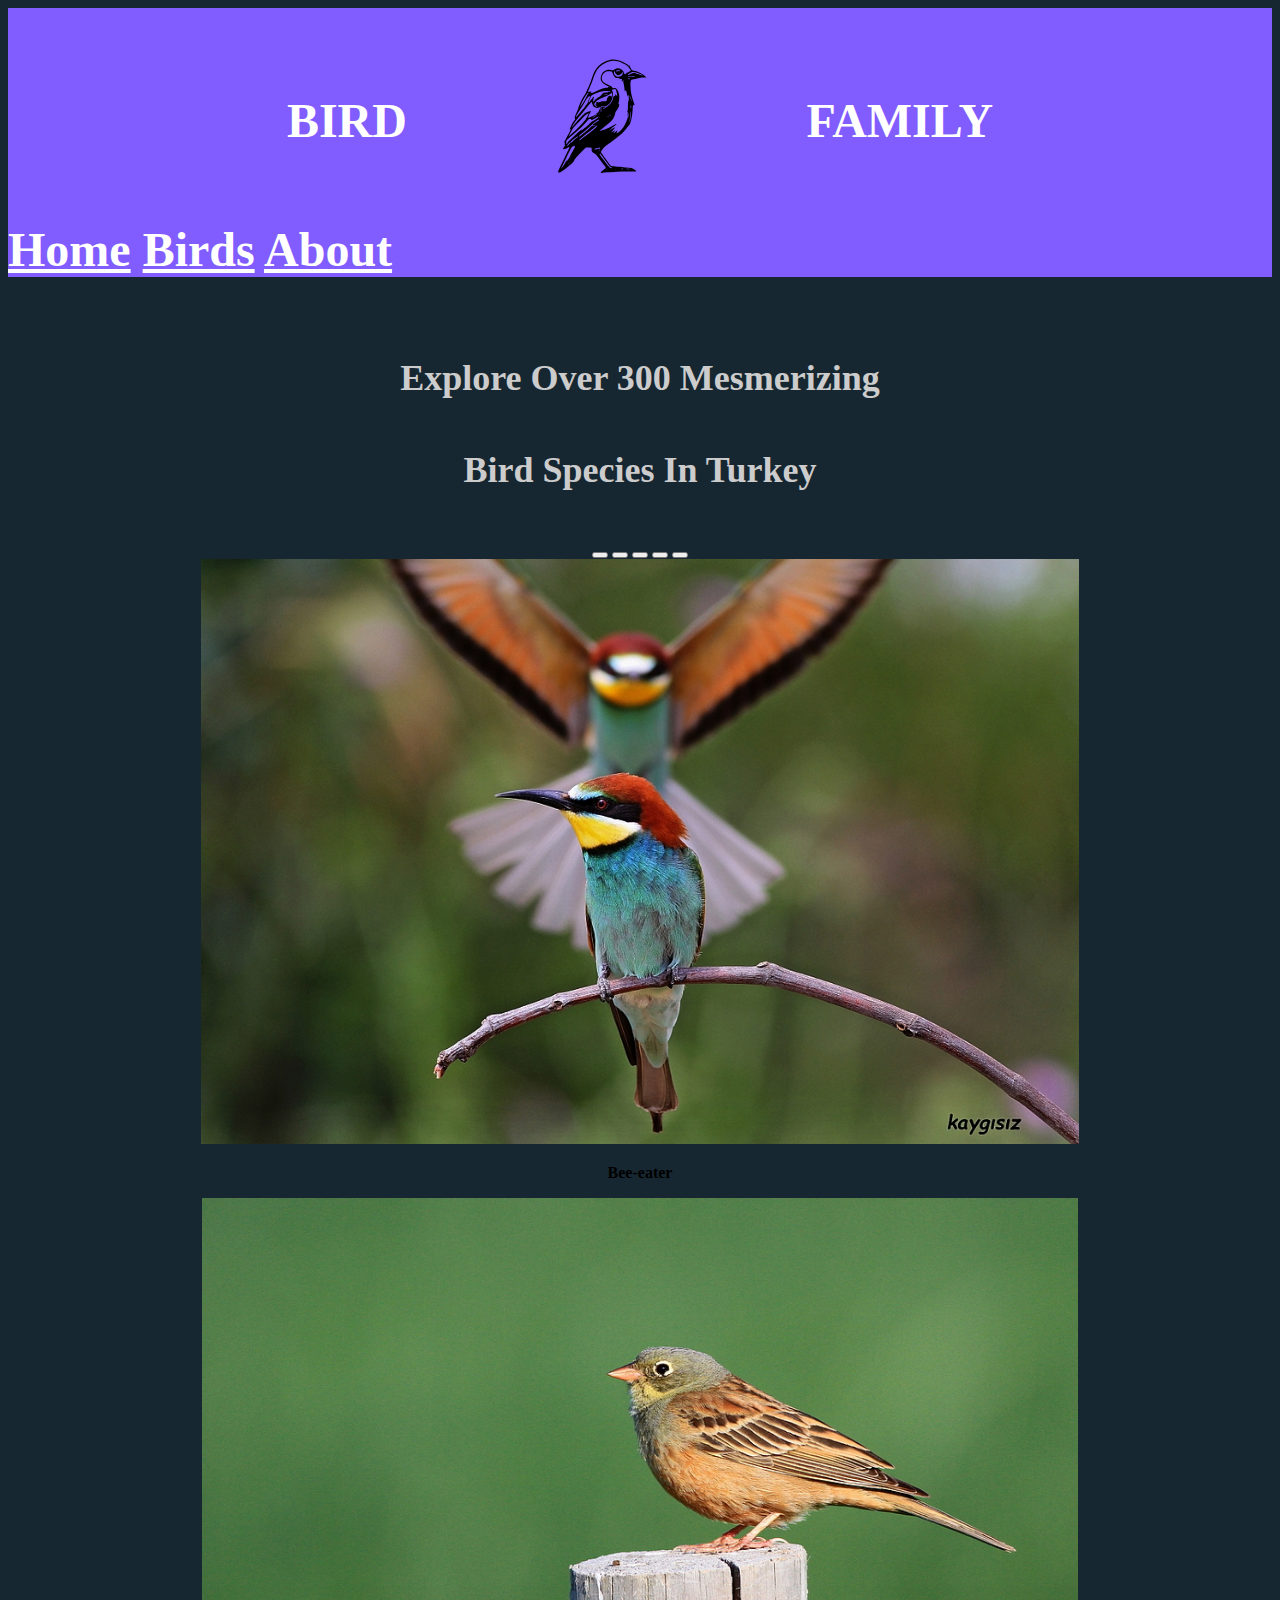
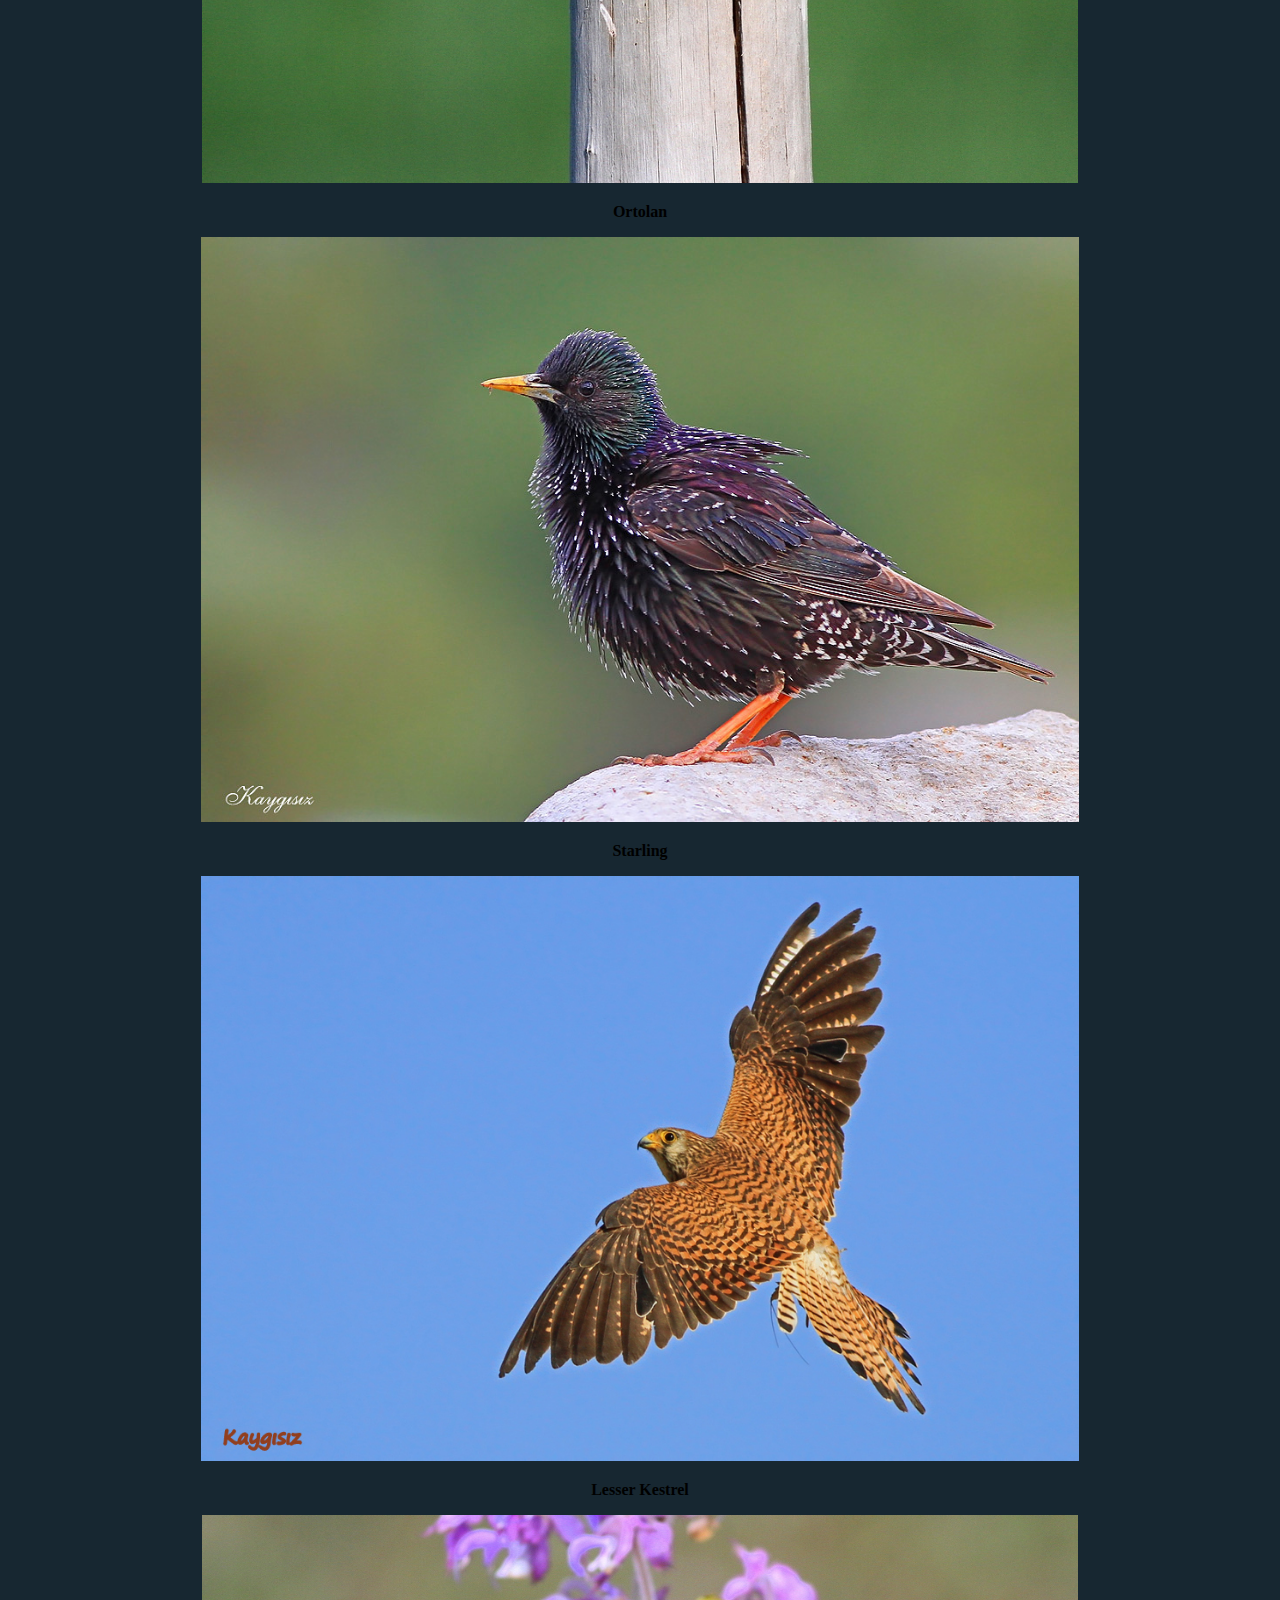
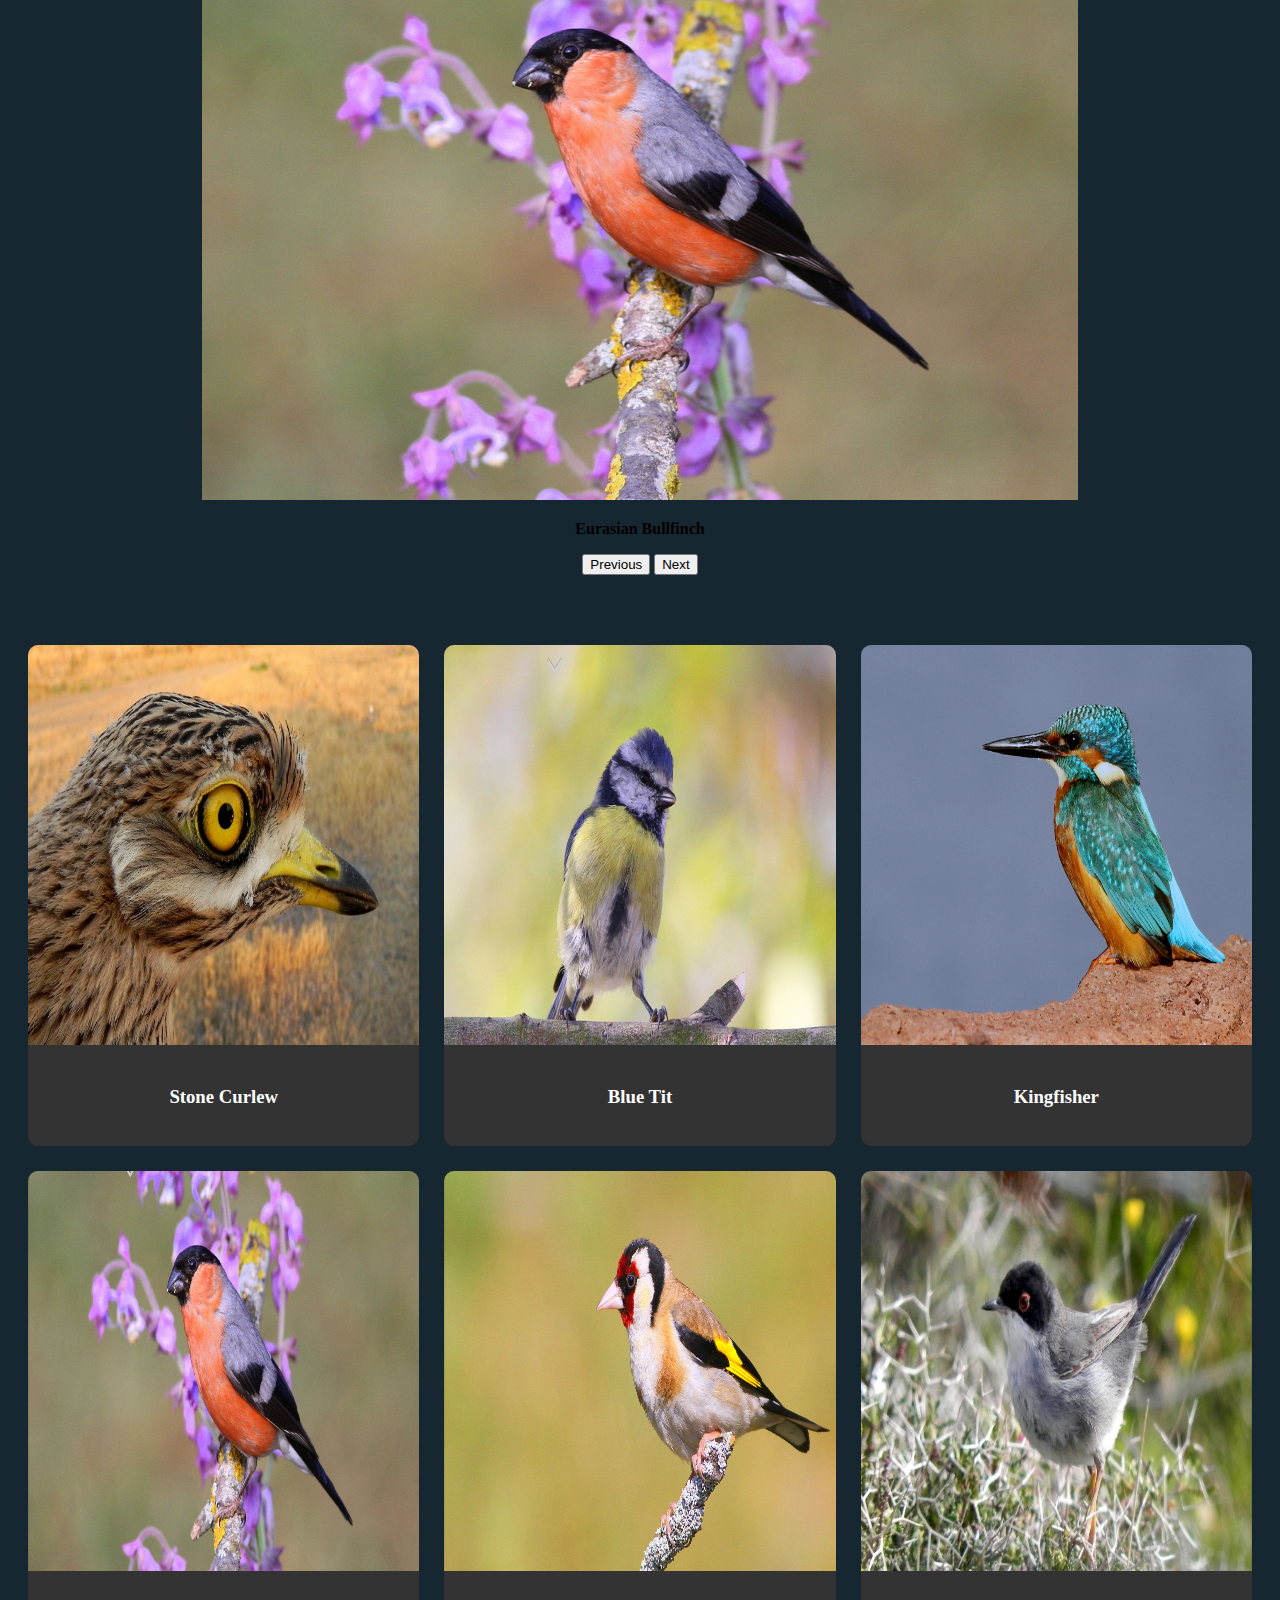
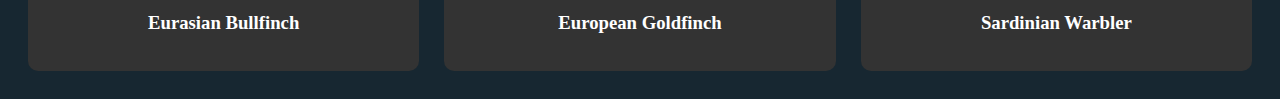
<file: index.html>
<!DOCTYPE html>
<html lang="en">
  <head>
    <meta charset="UTF-8">
    <meta name="viewport" content="width=device-width, initial-scale=1.0">
    <meta http-equiv="X-UA-Compatible" content="ie=edge">
    <title>Bird Family</title>
    <link rel="stylesheet" href="screen.css">
    <link href="https://cdn.jsdelivr.net/npm/bootstrap@5.0.2/dist/css/bootstrap.min.css" rel="stylesheet" integrity="sha384-EVSTQN3/azprG1Anm3QDgpJLIm9Nao0Yz1ztcQTwFspd3yD65VohhpuuCOmLASjC" crossorigin="anonymous">
  </head>
  <body>
    <header class="navigation-bar">
        <div class="navbar-logo-text">
            <div class="navbar-text">BIRD</div>
            <a href="index.html"><img src="images/logo1.svg" alt="Bird Logo" class="navbar-logo"></a>
            <div class="navbar-text">FAMILY</div>
        </div>
        <nav class="navbar navbar-expand-lg bg-body-tertiary">
            <div class="container-fluid justify-content-center">
                <div class="collapse navbar-collapse justify-content-center" id="navbarNavAltMarkup">
                    <div class="navbar-nav">
                        <a class="nav-link active" aria-current="page" href="#">Home</a>
                        <a class="nav-link" href="birds.html">Birds</a>
                        <a class="nav-link" href="about.html">About</a>
                    </div>
                </div>
            </div>
        </nav>
    </header>
    <div class="carousel-container">
        <h2>Explore Over 300 Mesmerizing</h2>
        <h2>Bird Species In Turkey</h2>
        <div id="carouselExample" class="carousel slide" data-bs-ride="carousel">
            <div class="carousel-indicators">
              <button type="button" data-bs-target="#carouselExample" data-bs-slide-to="0" class="active" aria-current="true" aria-label="Slide 1"></button>
              <button type="button" data-bs-target="#carouselExample" data-bs-slide-to="1" aria-label="Slide 2"></button>
              <button type="button" data-bs-target="#carouselExample" data-bs-slide-to="2" aria-label="Slide 3"></button>
              <button type="button" data-bs-target="#carouselExample" data-bs-slide-to="3" aria-label="Slide 4"></button>
              <button type="button" data-bs-target="#carouselExample" data-bs-slide-to="4" aria-label="Slide 5"></button>
            </div>
            <div class="carousel-inner">
              <div class="carousel-item active">
                <img src="images/s1.jpg" class="d-block w-100" alt="Bee-eate">
                <div class="carousel-caption d-none d-md-block">
                  <p>Bee-eater</p>
                </div>
              </div>
              <div class="carousel-item">
                <img src="images/Ortolan.jpg" class="d-block w-100" alt="Ortolan">
                <div class="carousel-caption d-none d-md-block">
                  <p>Ortolan</p>
                </div>
              </div>
              <div class="carousel-item">
                <img src="images/Starling.jpg" class="d-block w-100" alt="Starling">
                <div class="carousel-caption d-none d-md-block">
                  <p>Starling</p>
                </div>
              </div>
              <div class="carousel-item">
                <img src="images/Lesserkestrel.jpg" class="d-block w-100" alt="Lesser Kestrel">
                <div class="carousel-caption d-none d-md-block">
                  <p>Lesser Kestrel</p>
                </div>
              </div>
              <div class="carousel-item">
                <img src="images/EurasianBullfinch.jpg" class="d-block w-100" alt="Eurasian Bullfinch">
                <div class="carousel-caption d-none d-md-block">
                  <p>Eurasian Bullfinch</p>
                </div>
              </div>
            </div>
            <button class="carousel-control-prev" type="button" data-bs-target="#carouselExample" data-bs-slide="prev">
              <span class="carousel-control-prev-icon" aria-hidden="true"></span>
              <span class="visually-hidden">Previous</span>
            </button>
            <button class="carousel-control-next" type="button" data-bs-target="#carouselExample" data-bs-slide="next">
              <span class="carousel-control-next-icon" aria-hidden="true"></span>
              <span class="visually-hidden">Next</span>
            </button>
        </div>
    </div>
    <div class="gallery">
        <div class="gallery-item">
          <img src="images/b2.png" alt="Stone Curlew">
          <h3>Stone Curlew</h3>
        </div>
        <div class="gallery-item">
          <img src="images/b3.png" alt="Blue Tit">
          <h3>Blue Tit</h3>
        </div>
        <div class="gallery-item">
          <img src="images/b4.png" alt="Kingfisher">
          <h3>Kingfisher</h3>
        </div>
        <div class="gallery-item">
            <img src="images/b5.png" alt="Eurasian Bullfinch">
            <h3>Eurasian Bullfinch</h3>
          </div>
          <div class="gallery-item">
            <img src="images/b6.png" alt="European Goldfinch">
            <h3>European Goldfinch</h3>
          </div>
          <div class="gallery-item">
            <img src="images/b7.png" alt="Sardinian Warbler">
            <h3>Sardinian Warbler</h3>
          </div>
    </div>  
    <script src="https://cdn.jsdelivr.net/npm/bootstrap@5.0.2/dist/js/bootstrap.bundle.min.js"></script>
  </body>
</html>
</file>
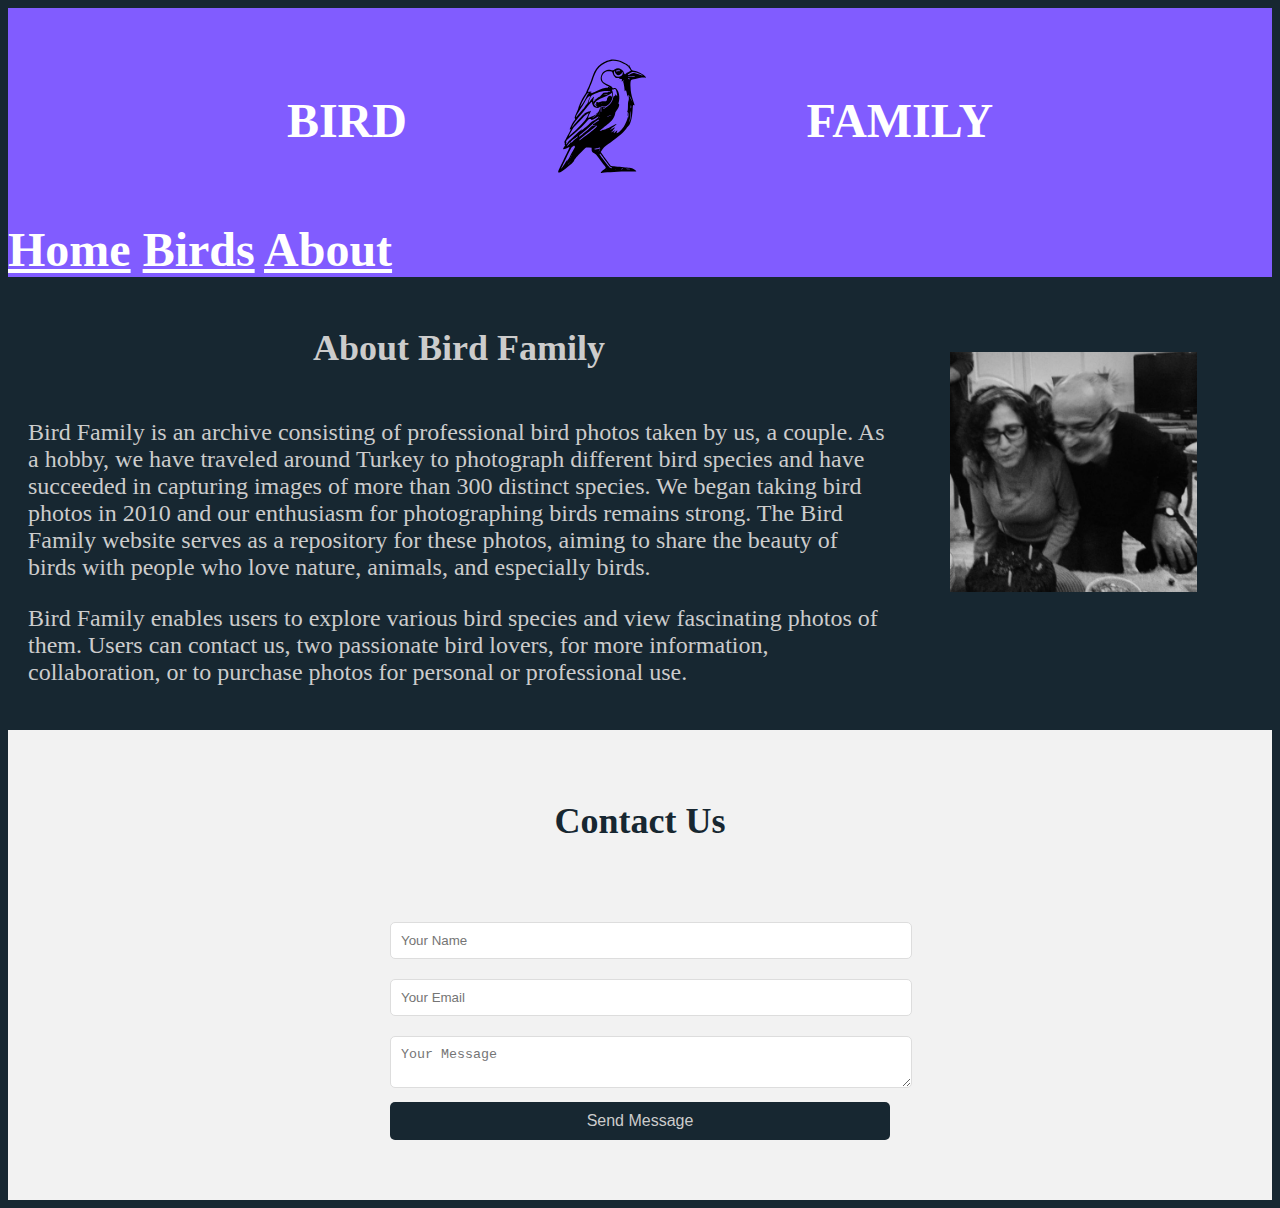
<file: about.html>
<!DOCTYPE html>
<html lang="en">
  <head>
    <meta charset="UTF-8">
    <meta name="viewport" content="width=device-width, initial-scale=1.0">
    <meta http-equiv="X-UA-Compatible" content="ie=edge">
    <title>Bird Family</title>
    <link rel="stylesheet" href="screen.css">
    <link href="https://cdn.jsdelivr.net/npm/bootstrap@5.0.2/dist/css/bootstrap.min.css" rel="stylesheet" integrity="sha384-EVSTQN3/azprG1Anm3QDgpJLIm9Nao0Yz1ztcQTwFspd3yD65VohhpuuCOmLASjC" crossorigin="anonymous">
  </head>
    <header class="navigation-bar">
        <div class="navbar-logo-text">
            <div class="navbar-text">BIRD</div>
            <a href="index.html"><img src="images/logo1.svg" alt="Bird Logo" class="navbar-logo"></a>
            <div class="navbar-text">FAMILY</div>
        </div>
        <nav class="navbar navbar-expand-lg bg-body-tertiary">
            <div class="container-fluid justify-content-center">
                <div class="collapse navbar-collapse justify-content-center" id="navbarNavAltMarkup">
                    <div class="navbar-nav">
                        <a class="nav-link active" aria-current="page" href="index.html">Home</a>
                        <a class="nav-link" href="birds.html">Birds</a>
                        <a class="nav-link" href="about.html">About</a>
                    </div>
                </div>
            </div>
        </nav>
    </header>
    <main class="about-page">
        <div class="img-container">
            <img src="images/bird_family.jpg" alt="The photo of Bird Family">
        </div>
        <h2>About Bird Family</h2>
        <p>Bird Family is an archive consisting of professional bird photos taken by us, a couple. As a hobby, we have traveled around Turkey to photograph different bird species and have succeeded in capturing images of more than 300 distinct species. We began taking bird photos in 2010 and our enthusiasm for photographing birds remains strong. The Bird Family website serves as a repository for these photos, aiming to share the beauty of birds with people who love nature, animals, and especially birds.
        </p>
        <p>Bird Family enables users to explore various bird species and view fascinating photos of them. Users can contact us, two passionate bird lovers, for more information, collaboration, or to purchase photos for personal or professional use.
        </p>
    </main>
    <div class="contact-section">
        <h2>Contact Us</h2>
        <form class="contact-form">
            <input type="text" id="name" name="name" placeholder="Your Name" required>
            <input type="email" id="email" name="email" placeholder="Your Email" required>
            <textarea id="message" name="message" placeholder="Your Message" required></textarea>
            <button type="submit">Send Message</button>
        </form>
    </div>
  </body>
</html>
</file>
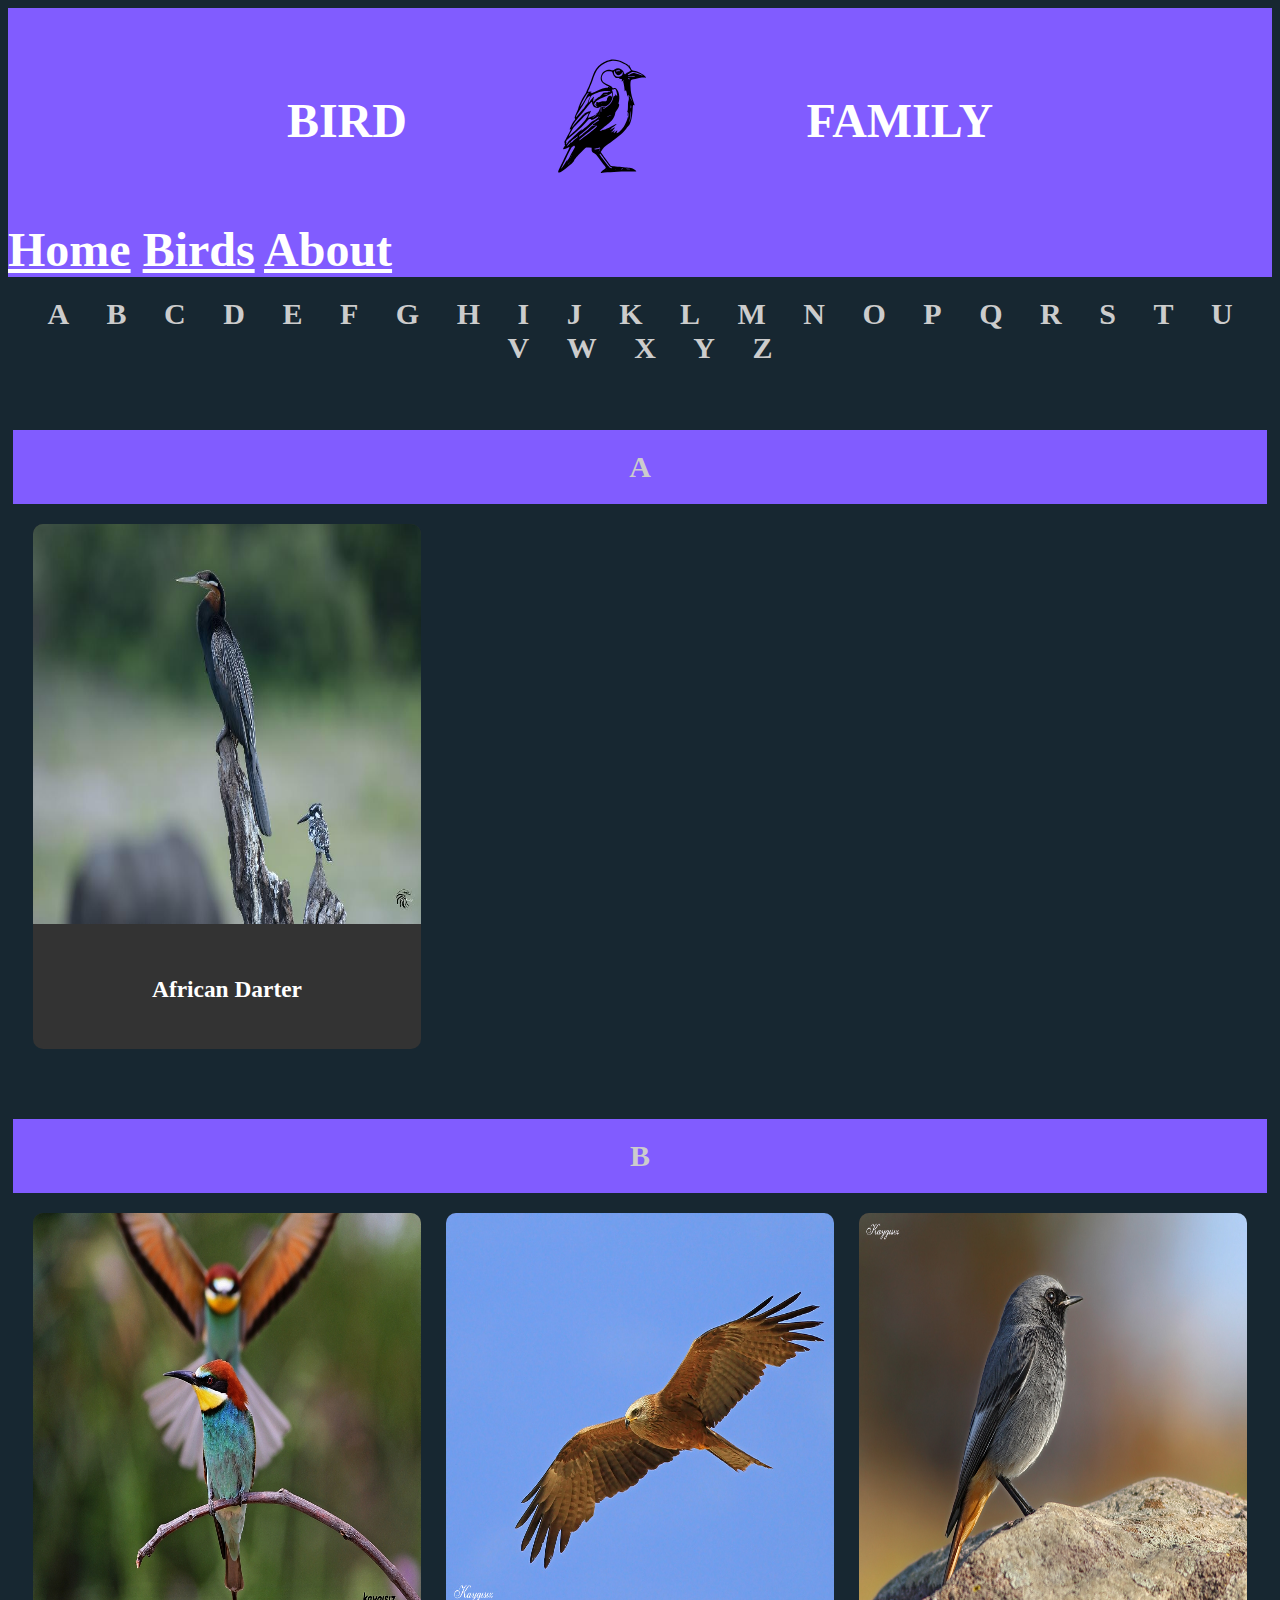
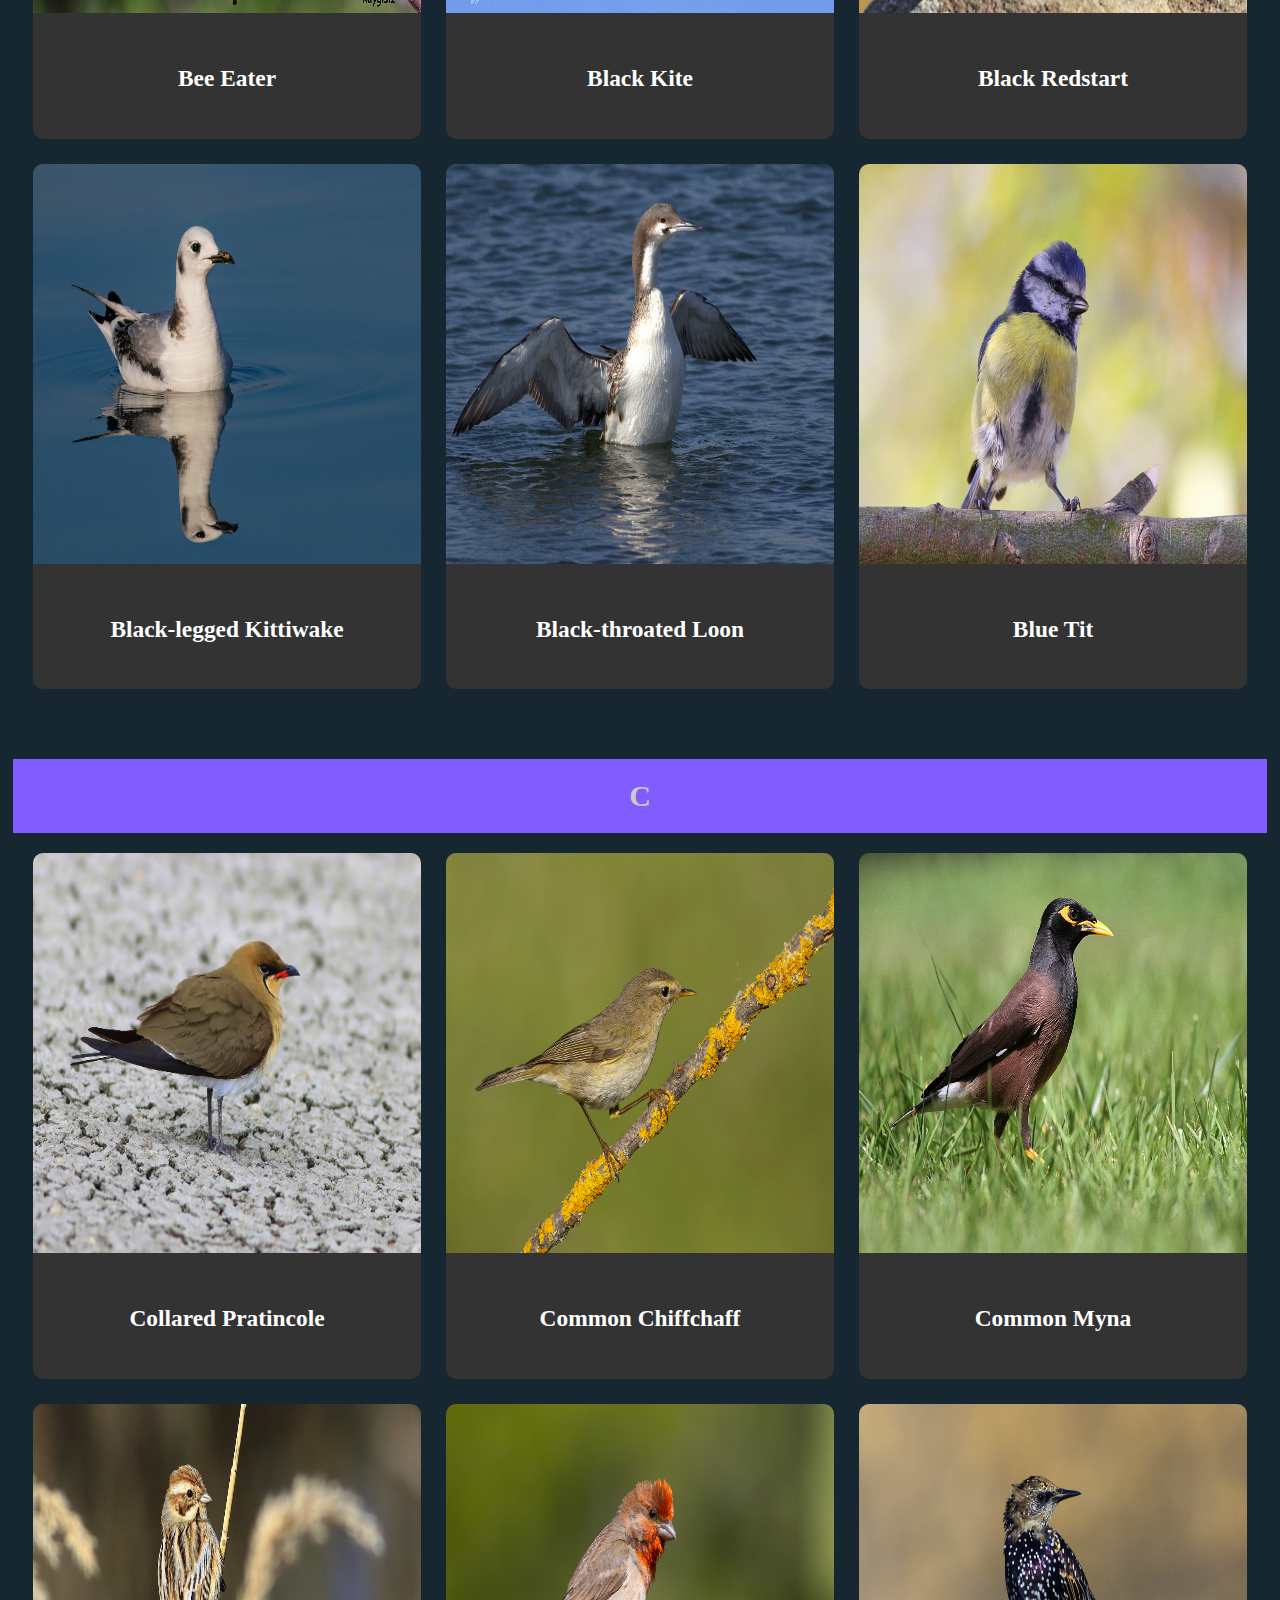
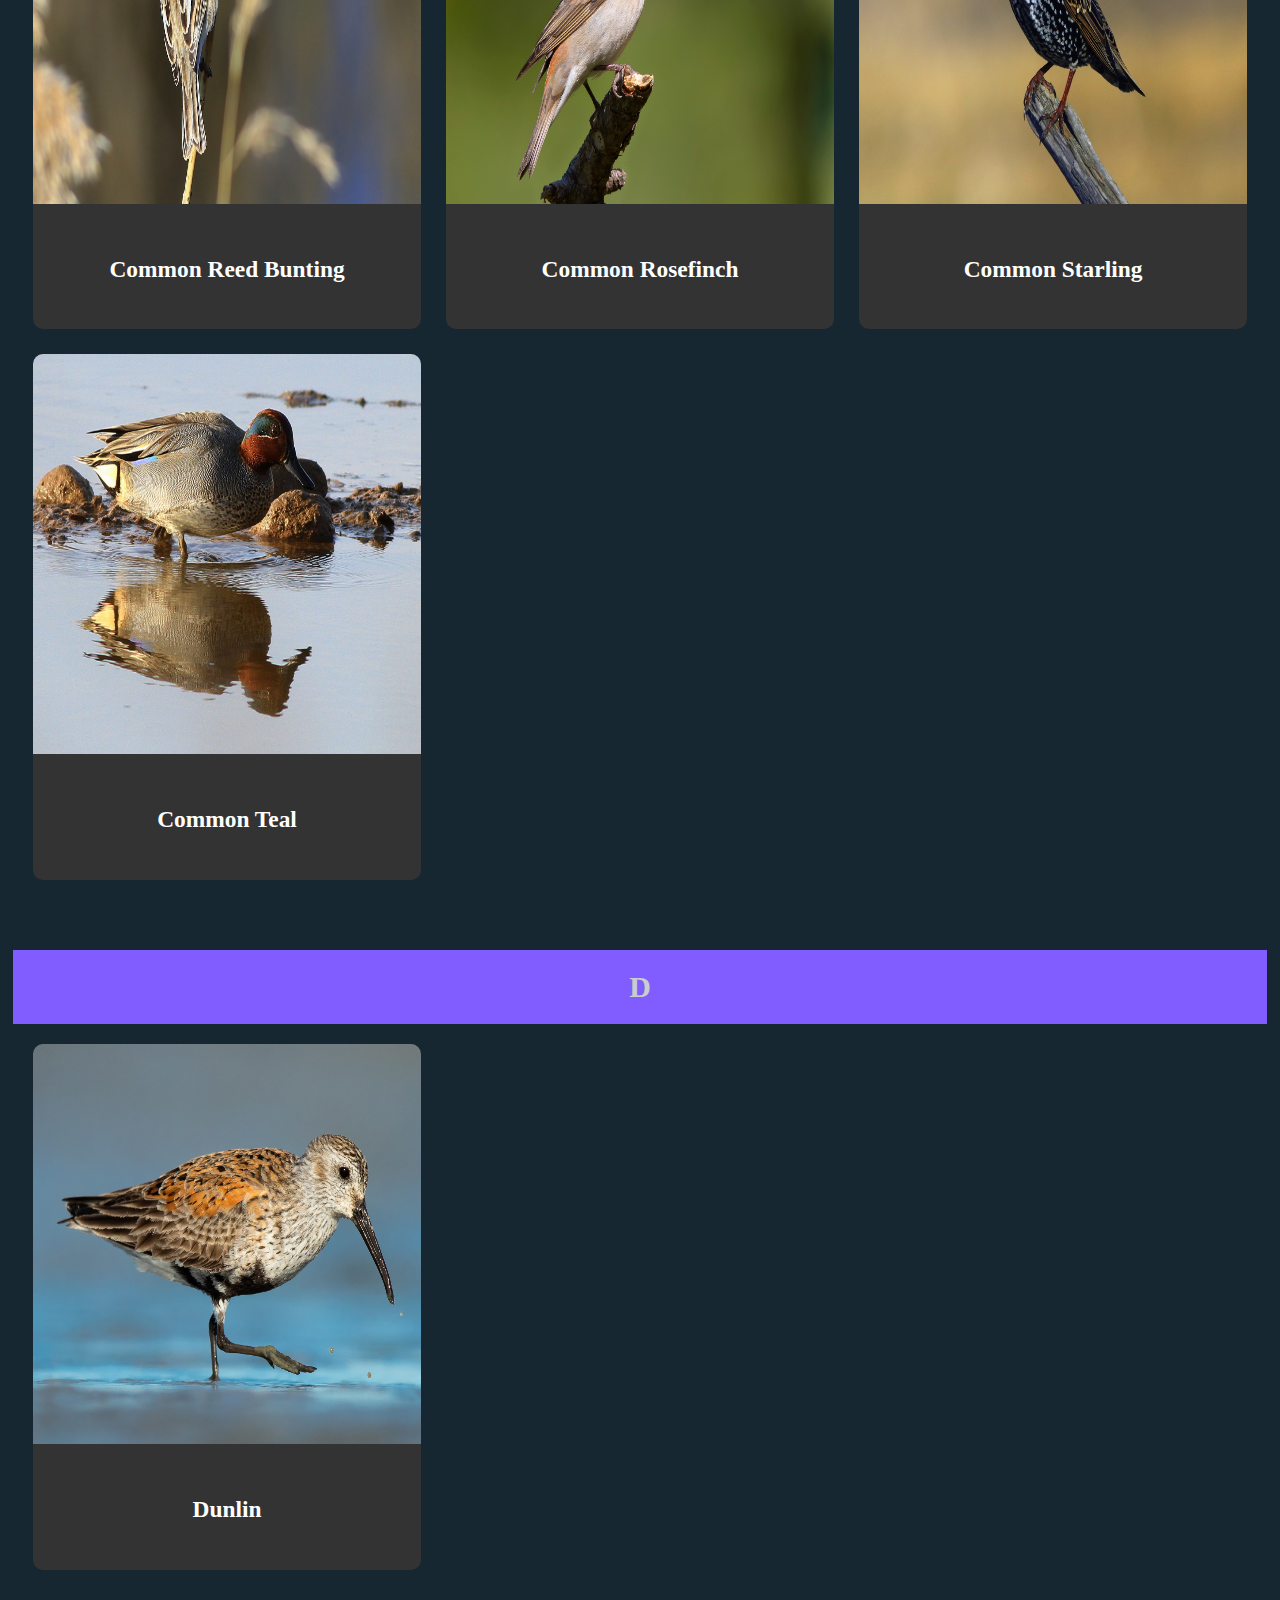
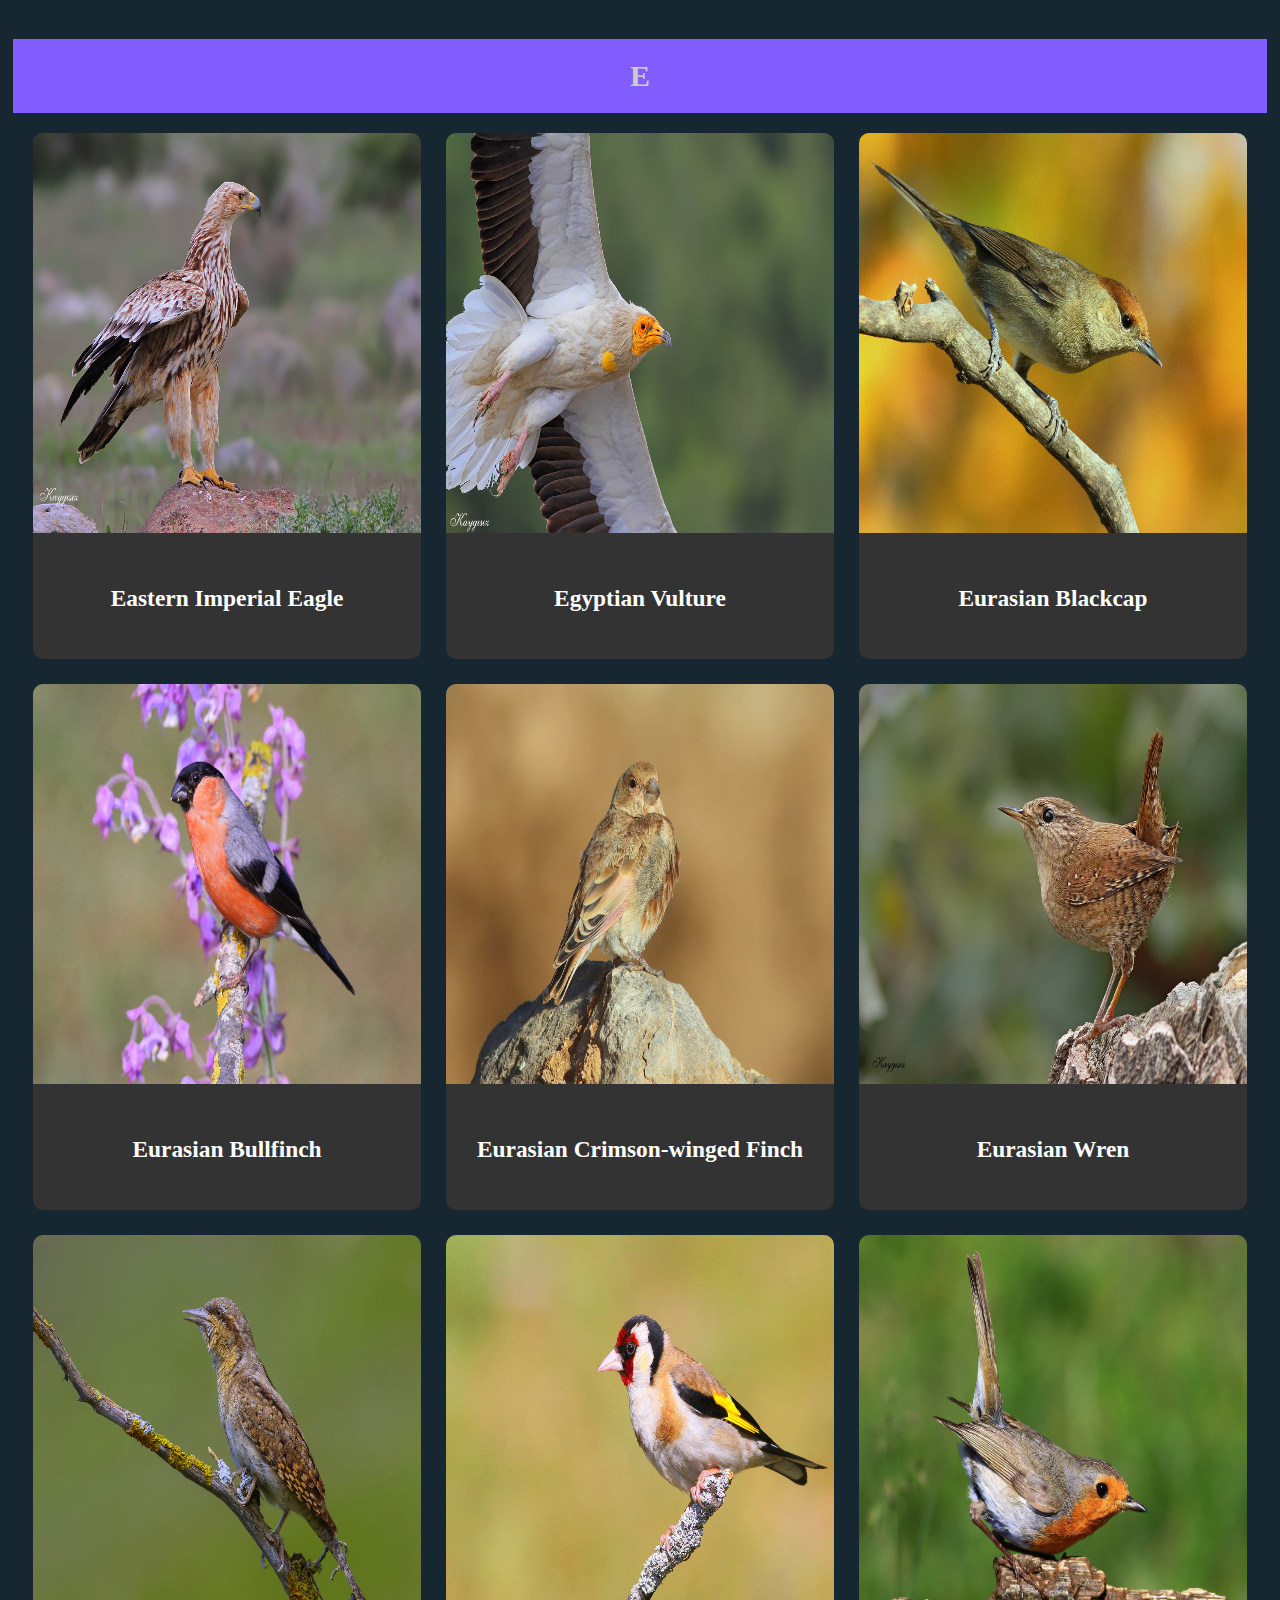
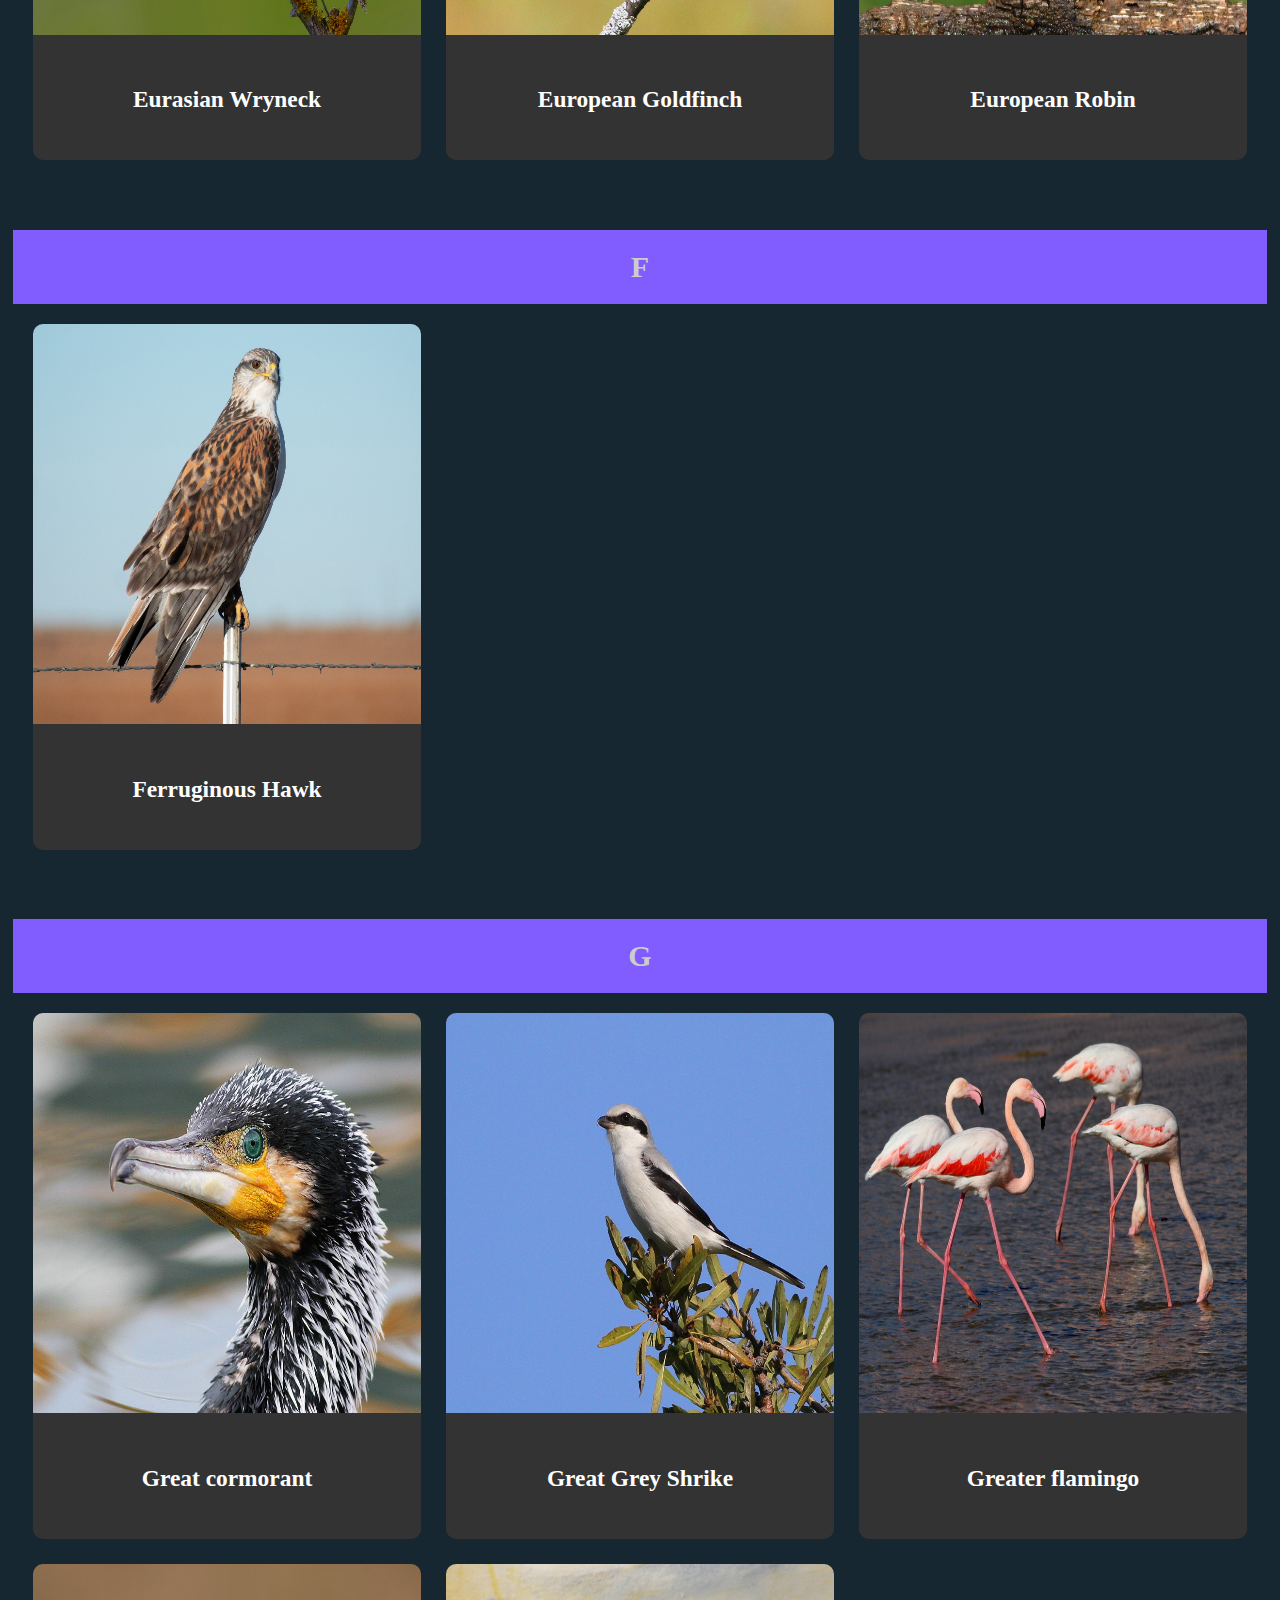
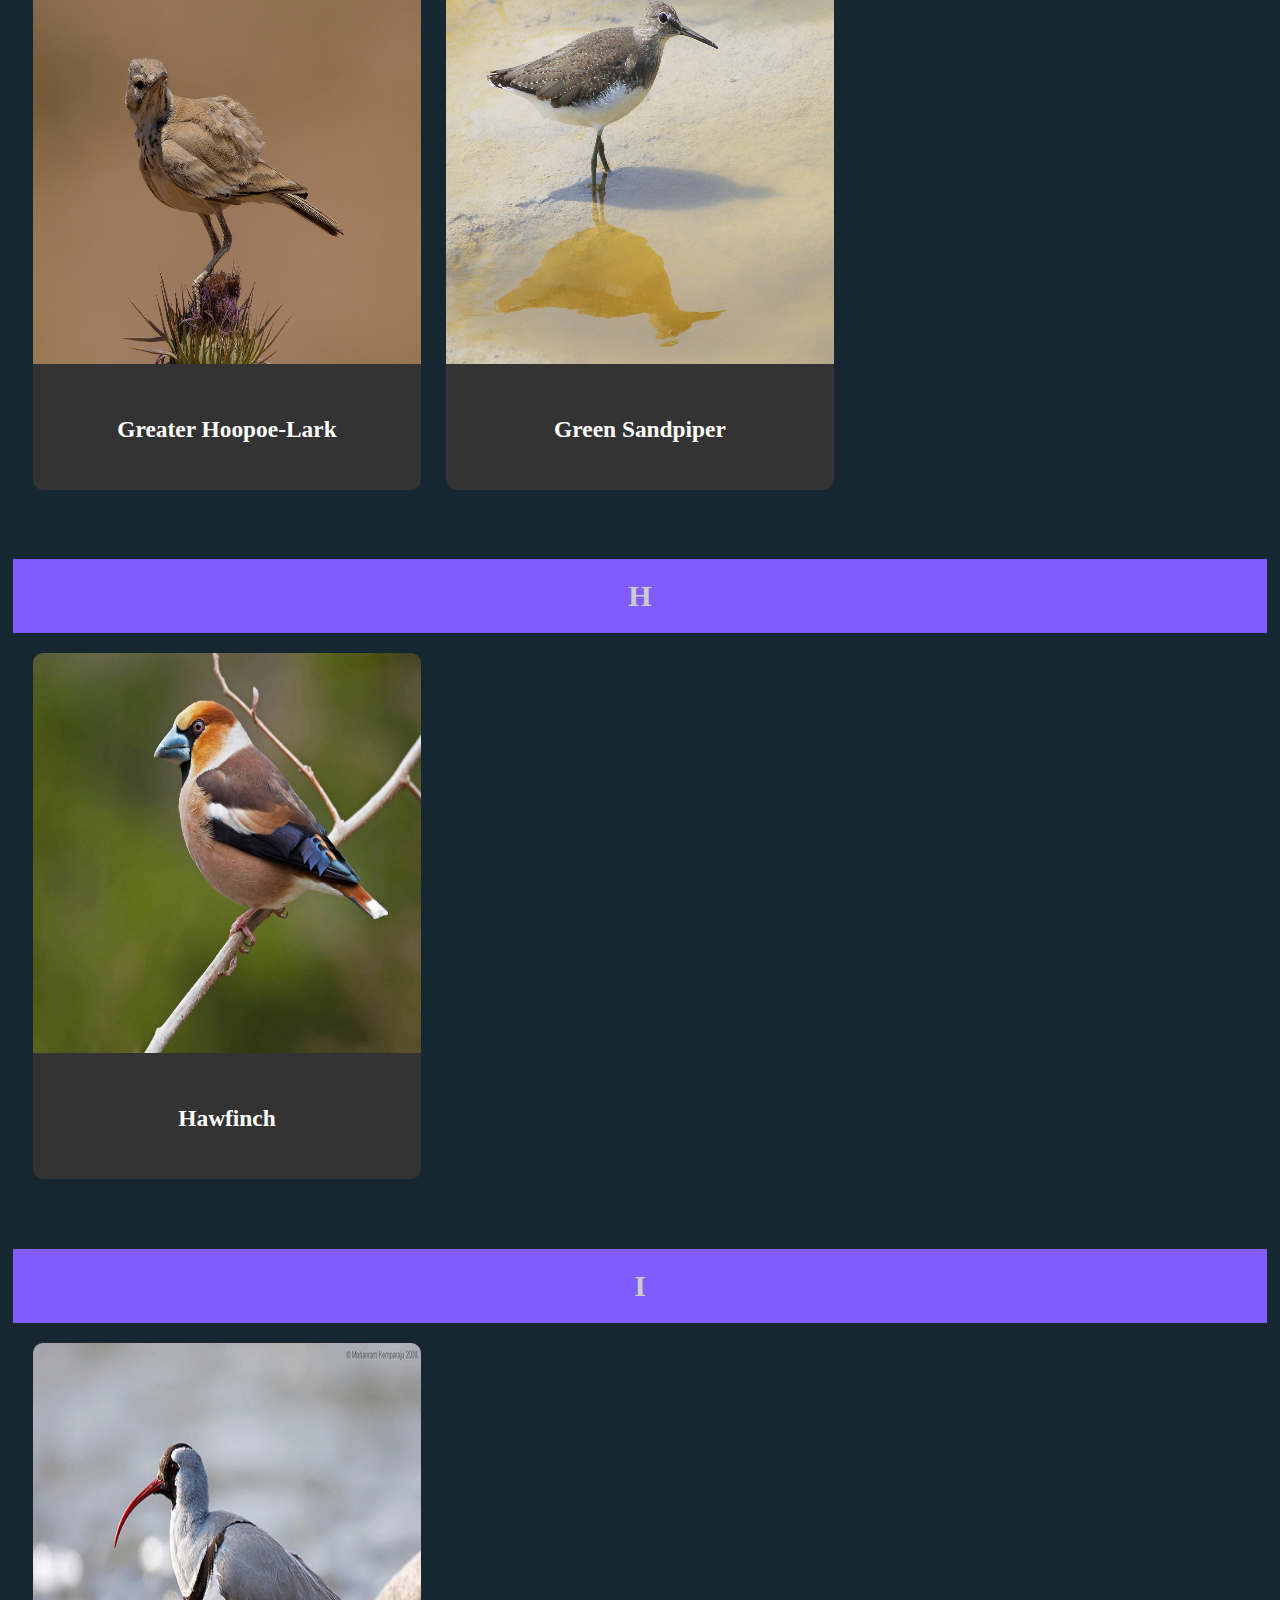
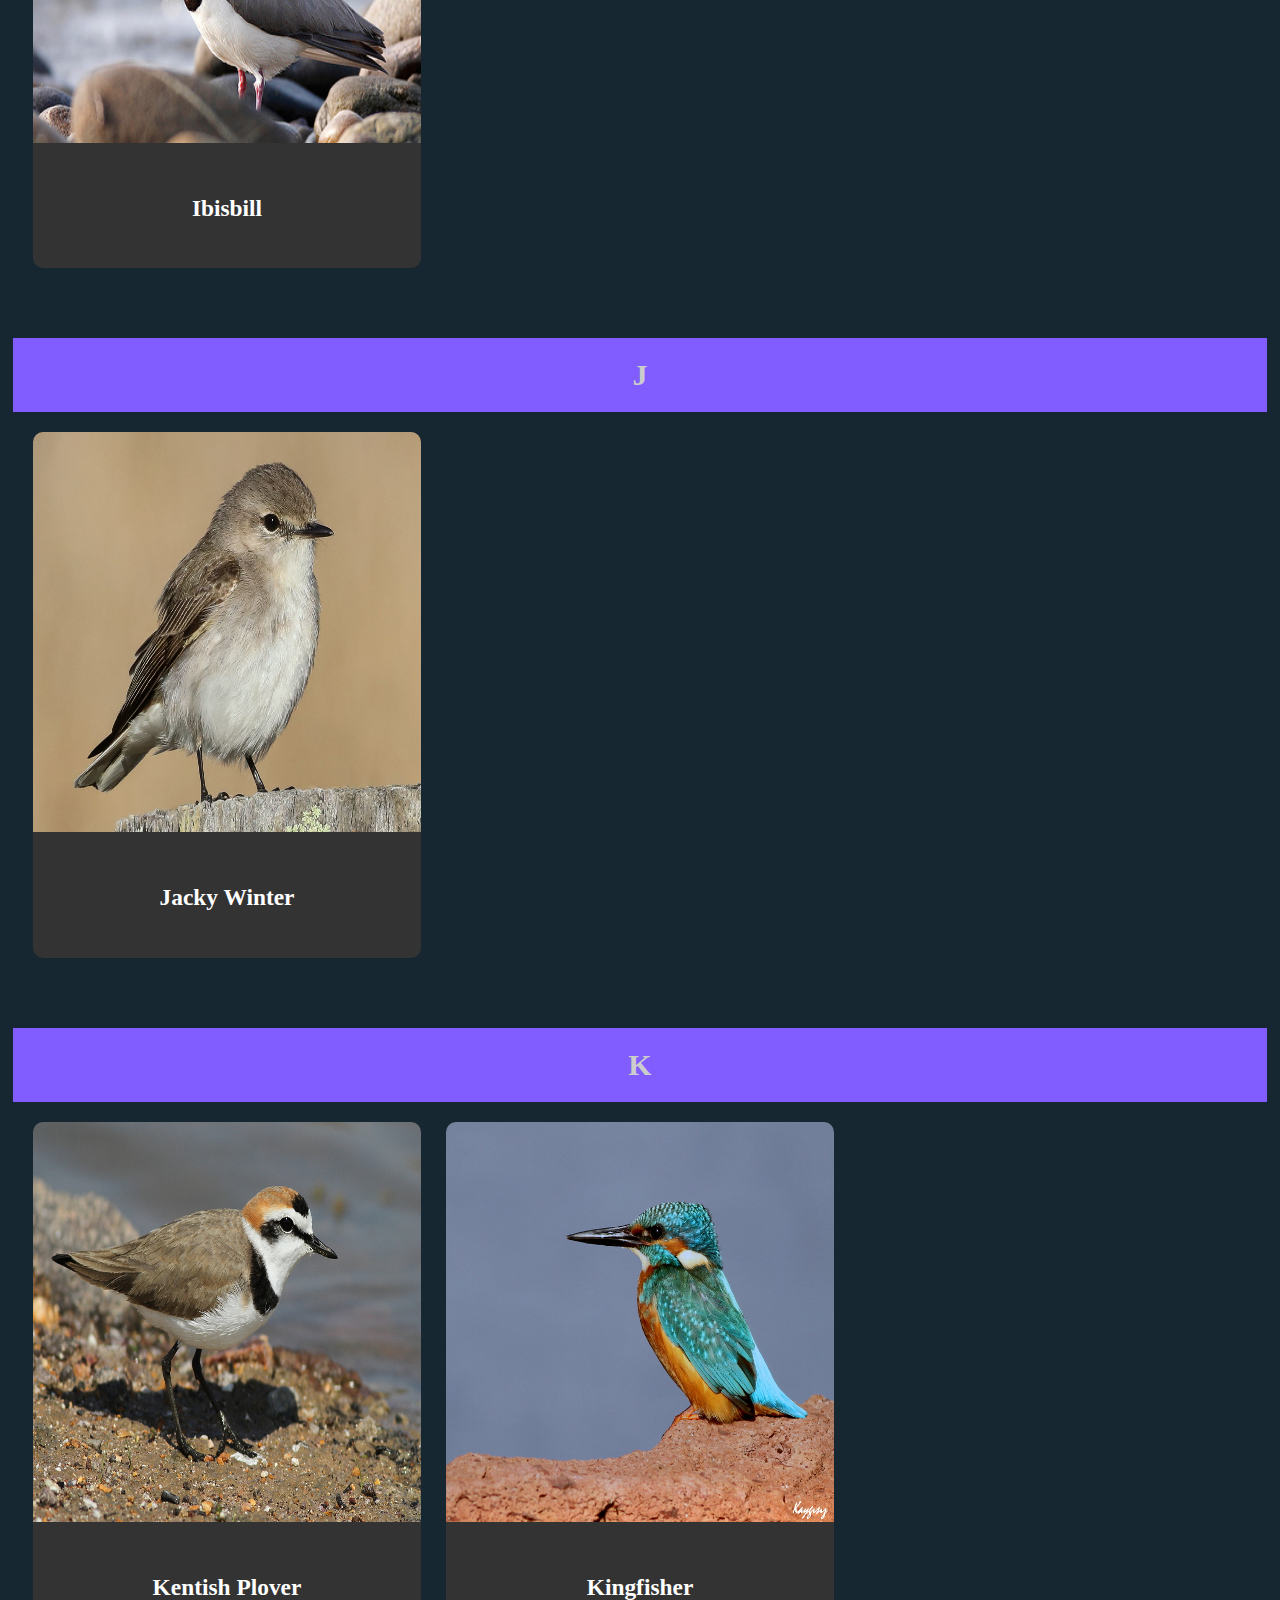
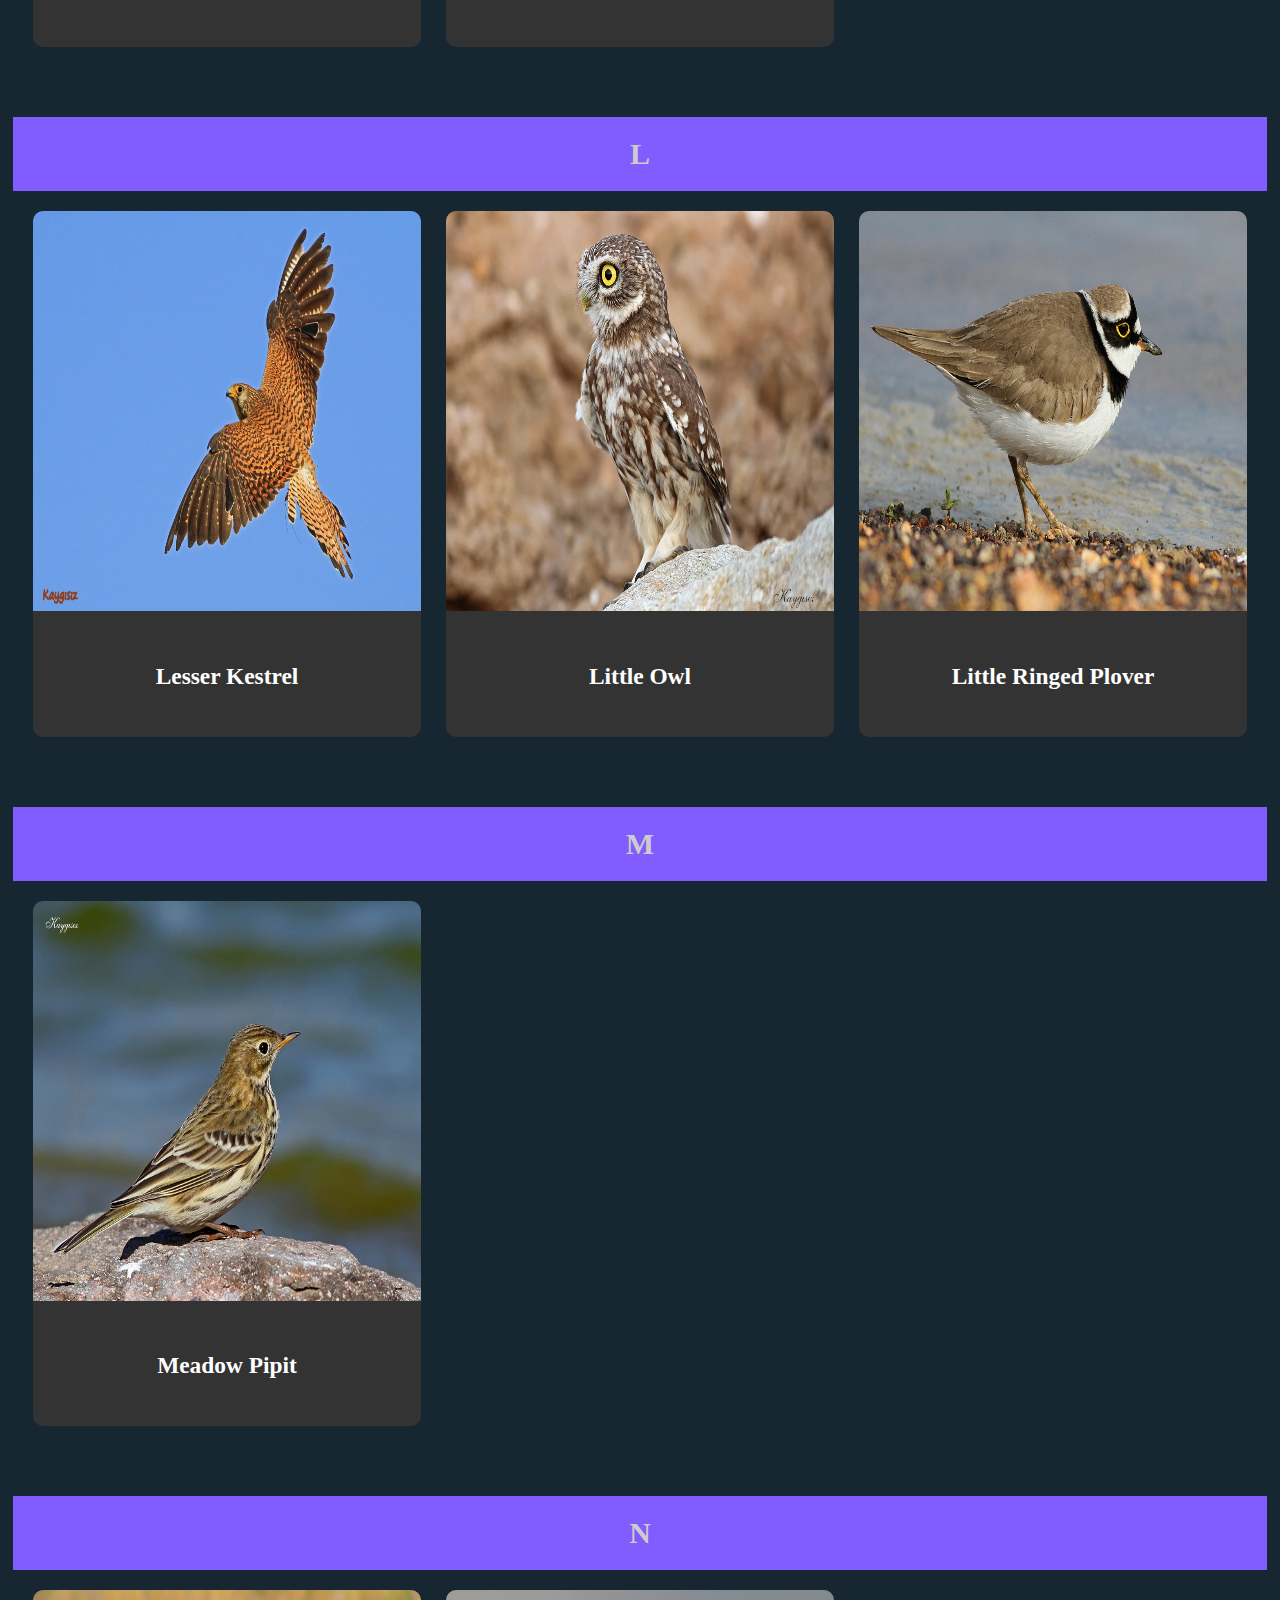
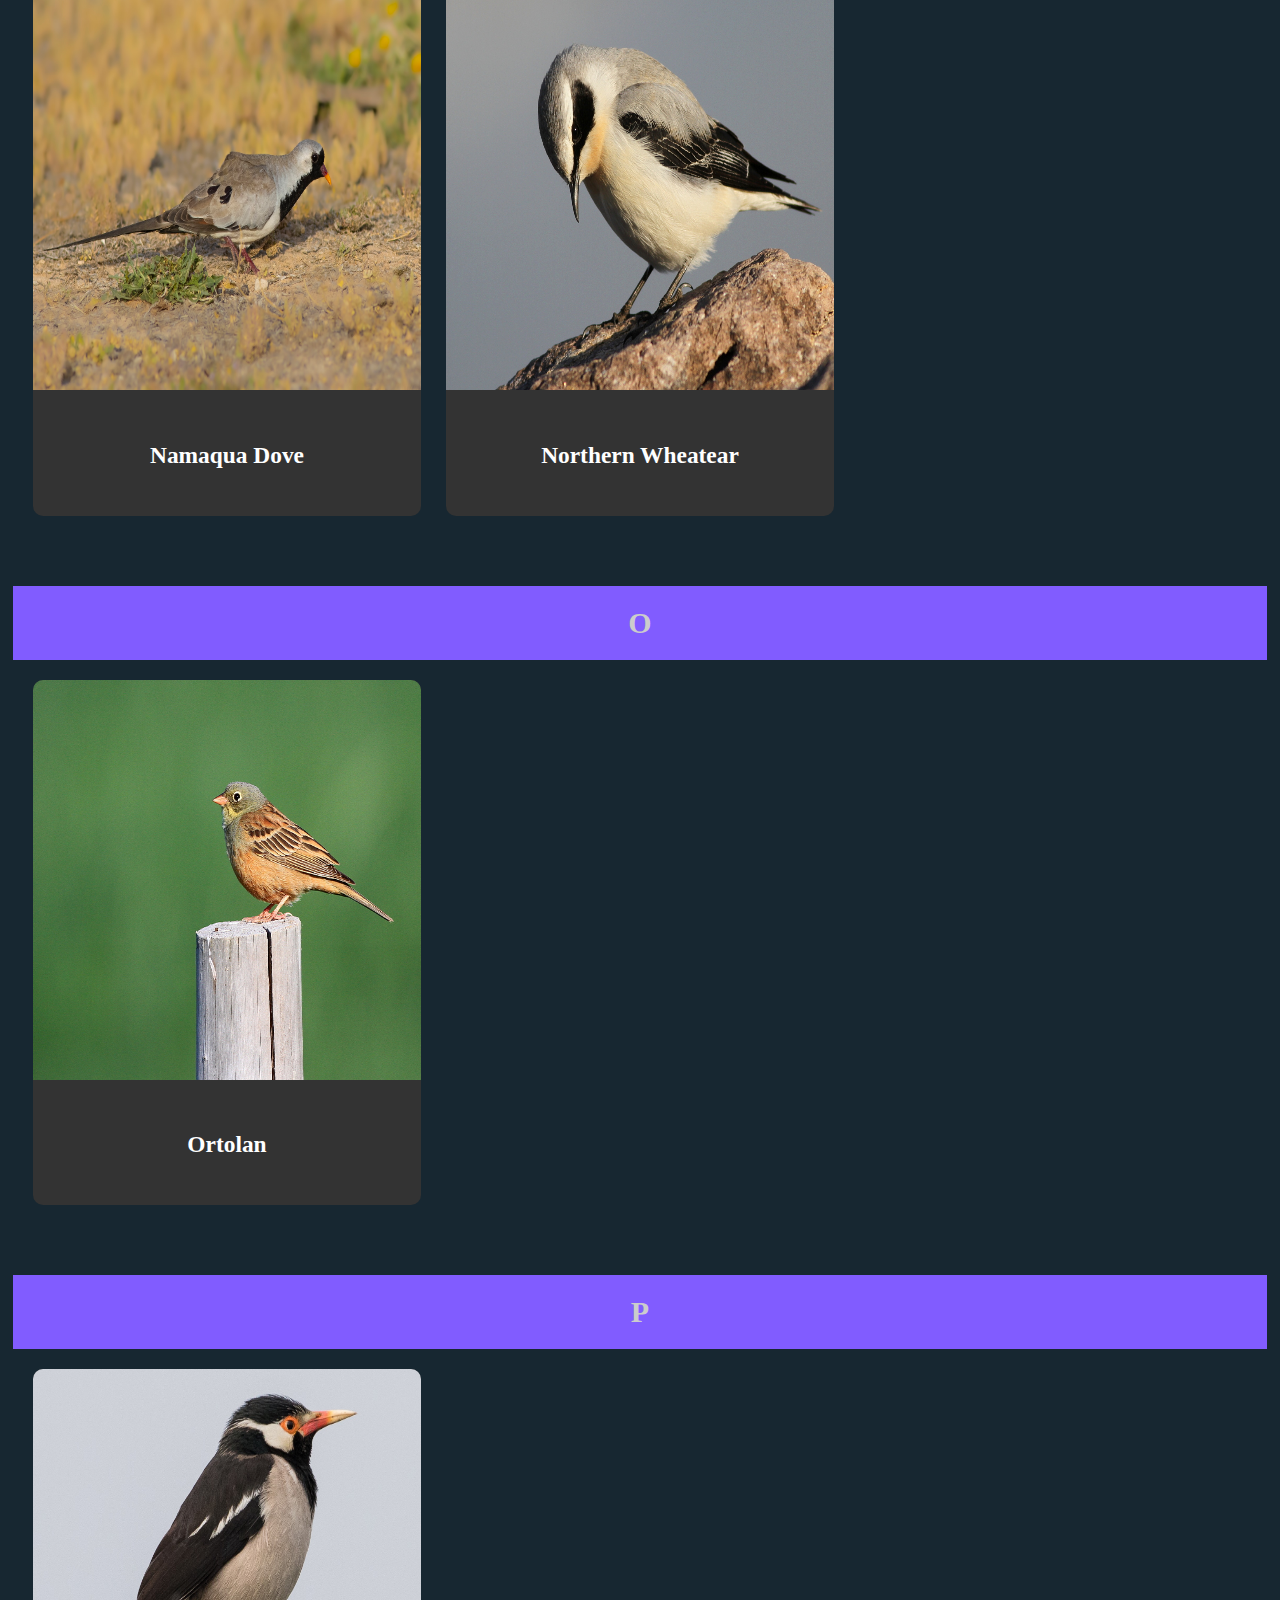
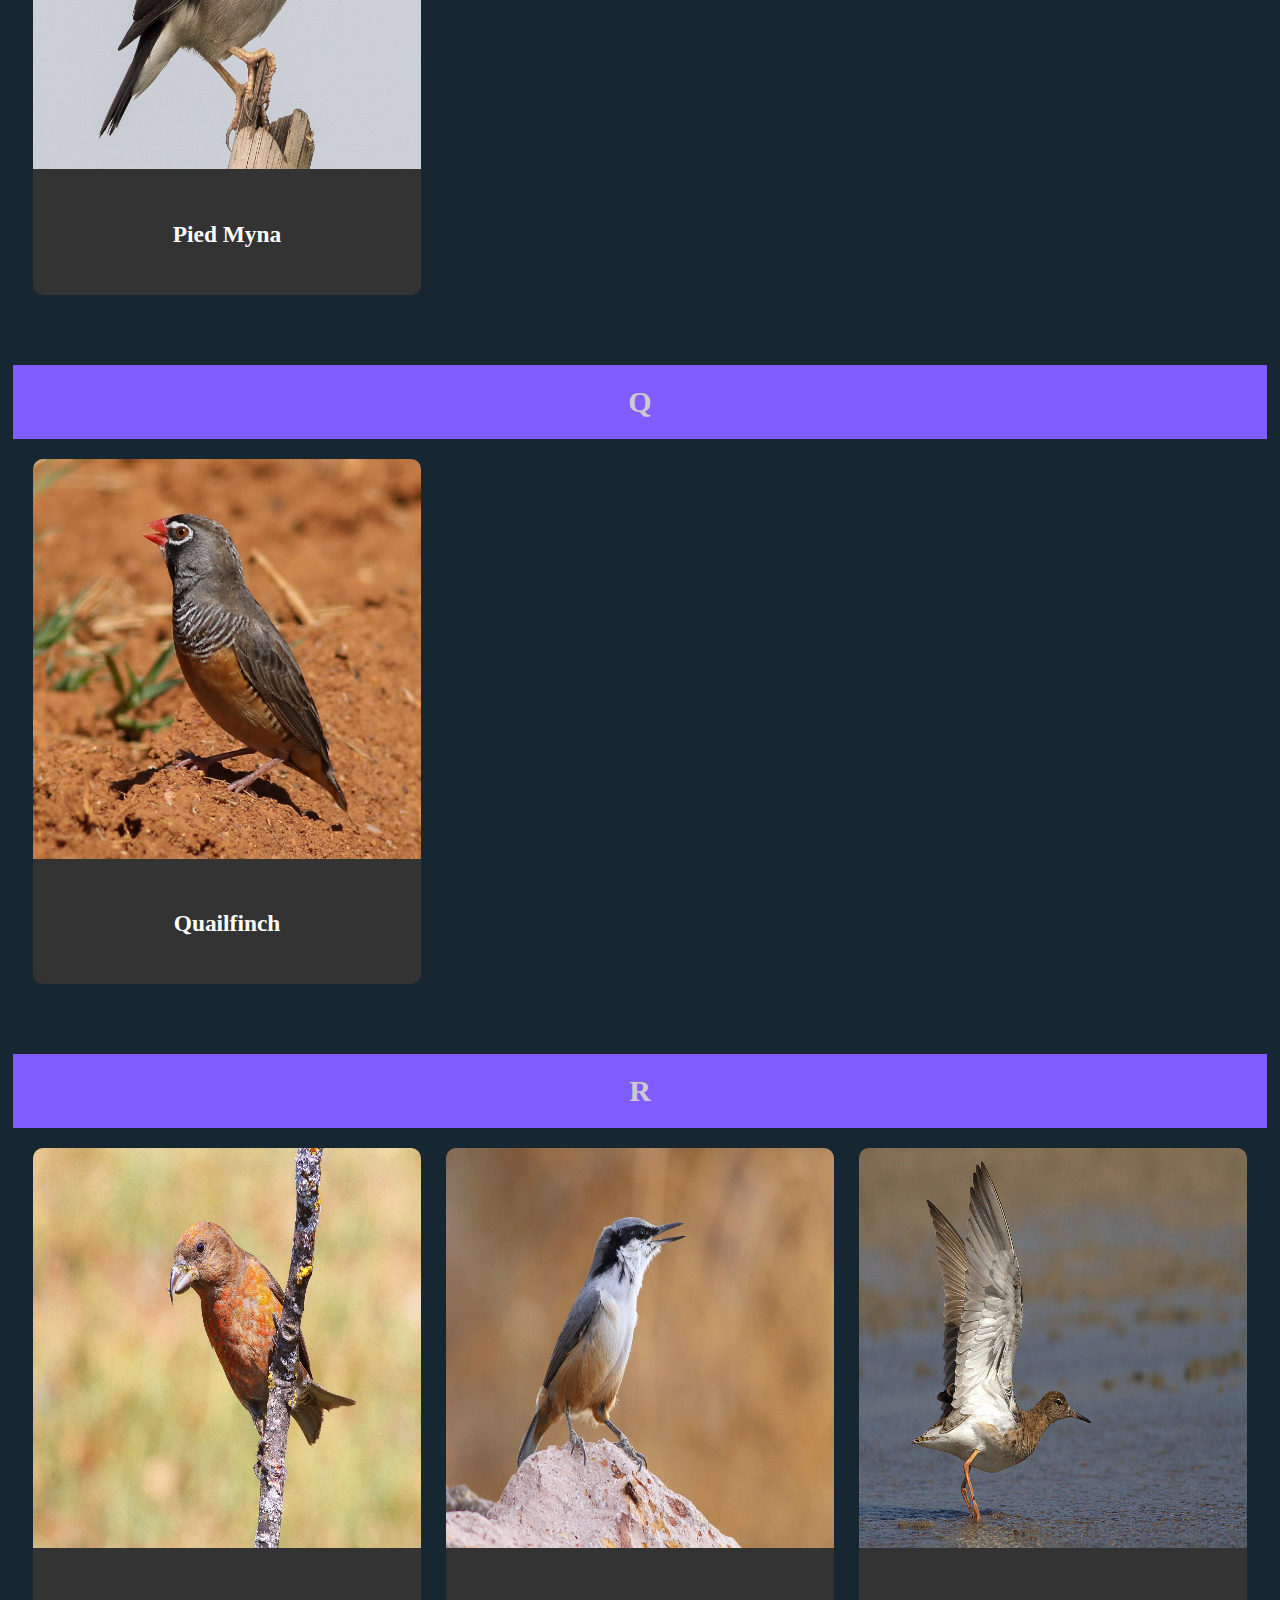
<file: birds.html>
<!DOCTYPE html>
<html lang="en">
  <head>
    <meta charset="UTF-8">
    <meta name="viewport" content="width=device-width, initial-scale=1.0">
    <meta http-equiv="X-UA-Compatible" content="ie=edge">
    <title>Bird Family</title>
    <link rel="stylesheet" href="screen.css">
    <link href="https://cdn.jsdelivr.net/npm/bootstrap@5.0.2/dist/css/bootstrap.min.css" rel="stylesheet" integrity="sha384-EVSTQN3/azprG1Anm3QDgpJLIm9Nao0Yz1ztcQTwFspd3yD65VohhpuuCOmLASjC" crossorigin="anonymous">
  </head>
  <body>
    <header class="navigation-bar">
        <div class="navbar-logo-text">
            <div class="navbar-text">BIRD</div>
            <a href="index.html"><img src="images/logo1.svg" alt="Bird Logo" class="navbar-logo"></a>
            <div class="navbar-text">FAMILY</div>
        </div>
        <nav class="navbar navbar-expand-lg bg-body-tertiary">
            <div class="container-fluid justify-content-center">
                <div class="collapse navbar-collapse justify-content-center" id="navbarNavAltMarkup">
                    <div class="navbar-nav">
                        <a class="nav-link active" aria-current="page" href="index.html">Home</a>
                        <a class="nav-link" href="birds.html">Birds</a>
                        <a class="nav-link" href="about.html">About</a>
                    </div>
                </div>
            </div>
        </nav>
    </header>
    <div class="horizontal-alphabet">
        <a href="#A">A</a> <a href="#B">B</a> <a href="#C">C</a>
        <a href="#D">D</a> <a href="#E">E</a> <a href="#F">F</a>
        <a href="#G">G</a> <a href="#H">H</a> <a href="#I">I</a>
        <a href="#J">J</a> <a href="#K">K</a> <a href="#L">L</a>
        <a href="#M">M</a> <a href="#N">N</a> <a href="#O">O</a>
        <a href="#P">P</a> <a href="#Q">Q</a> <a href="#R">R</a>
        <a href="#S">S</a> <a href="#T">T</a> <a href="#U">U</a>
        <a href="#V">V</a> <a href="#W">W</a> <a href="#X">X</a>
        <a href="#Y">Y</a> <a href="#Z">Z</a>
    </div>
    <div class="vertical-alphabet">
        <div class="letter" id="A"><h4>A</h4>
            <div class="gallery">
                <div class="gallery-item">
                  <img src="images/AfricanDarter.jpeg" alt="African Darter">
                  <h3>African Darter</h3>
                </div>
            </div>  
        </div>
        <div class="letter" id="B"><h4>B</h4>
            <div class="gallery">
                <div class="gallery-item">
                  <img src="images/Bee-eater.jpg" alt="Bee Eater">
                  <h3>Bee Eater</h3>
                </div>
                <div class="gallery-item">
                  <img src="images/Blackkite.jpg" alt="Black Kite">
                  <h3>Black Kite</h3>
                </div>
                <div class="gallery-item">
                  <img src="images/Blackredstart.jpg" alt="Black Redstart">
                  <h3>Black Redstart</h3>
                </div>
                <div class="gallery-item">
                    <img src="images/Black-leggedKittiwake.jpg" alt="Black-legged Kittiwake">
                    <h3>Black-legged Kittiwake</h3>
                  </div>
                  <div class="gallery-item">
                    <img src="images/Black-throatedLoon.jpg" alt="Black-throated Loon">
                    <h3>Black-throated Loon</h3>
                  </div>
                  <div class="gallery-item">
                    <img src="images/Bluetit.jpg" alt="Blue Tit">
                    <h3>Blue Tit</h3>
                  </div>
            </div>  
        </div>
        <div class="letter" id="C"><h4>C</h4>
            <div class="gallery">
                <div class="gallery-item">
                  <img src="images/CollaredPratincole.jpg" alt="Collared Pratincole">
                  <h3>Collared Pratincole</h3>
                </div>
                <div class="gallery-item">
                  <img src="images/CommonChiffchaff.jpg" alt="Common Chiffchaff">
                  <h3>Common Chiffchaff</h3>
                </div>
                <div class="gallery-item">
                  <img src="images/CommonMyna.jpg" alt="Common Myna">
                  <h3>Common Myna</h3>
                </div>
                <div class="gallery-item">
                    <img src="images/CommonReedBunting.jpg" alt="Common Reed Bunting">
                    <h3>Common Reed Bunting</h3>
                    </div>
                <div class="gallery-item">
                    <img src="images/CommonRosefinch.jpg" alt="Common Rosefinch">
                    <h3>Common Rosefinch</h3>
                </div>
                <div class="gallery-item">
                    <img src="images/CommonStarling.jpg" alt="Common Starling">
                    <h3>Common Starling</h3>
                </div>
                <div class="gallery-item">
                    <img src="images/Commonteal.jpg" alt="Common Teal">
                    <h3>Common Teal</h3>
                </div>   
            </div>  
        </div>
        <div class="letter" id="D"><h4>D</h4>
            <div class="gallery">
                <div class="gallery-item">
                  <img src="images/dunlin.jpeg" alt="Dunlin">
                  <h3>Dunlin</h3>
                </div>
            </div>  
        </div>
        <div class="letter" id="E"><h4>E</h4>
            <div class="gallery">
                <div class="gallery-item">
                  <img src="images/Easternimperialeagle.jpg" alt="Eastern Imperial Eagle">
                  <h3>Eastern Imperial Eagle</h3>
                </div>
                <div class="gallery-item">
                  <img src="images/Egyptianvulture.jpg" alt="Egyptian Vulture">
                  <h3>Egyptian Vulture</h3>
                </div>
                <div class="gallery-item">
                  <img src="images/EurasianBlackcap.jpg" alt="Eurasian Blackcap">
                  <h3>Eurasian Blackcap</h3>
                </div>
                <div class="gallery-item">
                    <img src="images/EurasianBullfinch.jpg" alt="Eurasian Bullfinch">
                    <h3>Eurasian Bullfinch</h3>
                    </div>
                <div class="gallery-item">
                    <img src="images/EurasianCrimson-wingedFinch.jpg" alt="Eurasian Crimson-winged Finch">
                    <h3>Eurasian Crimson-winged Finch</h3>
                </div>
                <div class="gallery-item">
                    <img src="images/EurasianWren.jpg" alt="Eurasian Wren">
                    <h3>Eurasian Wren</h3>
                </div>
                <div class="gallery-item">
                    <img src="images/EurasianWryneck.jpg" alt="Eurasian Wryneck">
                    <h3>Eurasian Wryneck</h3>
                </div>   
                <div class="gallery-item">
                    <img src="images/EuropeanGoldfinch.jpg" alt="European Goldfinch">
                    <h3>European Goldfinch</h3>
                </div>
                <div class="gallery-item">
                    <img src="images/EuropeanRobin.jpg" alt="European Robin">
                    <h3>European Robin</h3>
                </div>   
            </div>  
        </div>
        <div class="letter" id="F"><h4>F</h4>
            <div class="gallery">
                <div class="gallery-item">
                  <img src="images/ferr.jpeg" alt="Ferruginous Hawk">
                  <h3>Ferruginous Hawk</h3>
                </div>
            </div>  
        </div>
        <div class="letter" id="G"><h4>G</h4>
            <div class="gallery">
                <div class="gallery-item">
                  <img src="images/Greatcormorant.jpg" alt="Great Cormorant">
                  <h3>Great cormorant</h3>
                </div>
                <div class="gallery-item">
                  <img src="images/Greatgreyshrike.jpg" alt="Great Grey Shrike">
                  <h3>Great Grey Shrike</h3>
                </div>
                <div class="gallery-item">
                  <img src="images/Greaterflamingo.jpg" alt="Greater Flamingo">
                  <h3>Greater flamingo</h3>
                </div>
                <div class="gallery-item">
                    <img src="images/GreaterHoopoeLark.jpg" alt="Greater Hoopoe-Lark">
                    <h3>Greater Hoopoe-Lark</h3>
                    </div>
                <div class="gallery-item">
                    <img src="images/Greensandpiper.jpg" alt="Green Sandpiper">
                    <h3>Green Sandpiper</h3>
                </div>
            </div>  
        </div>
        <div class="letter" id="H"><h4>H</h4>
            <div class="gallery">
                <div class="gallery-item">
                  <img src="images/haw.jpg" alt="Hawfinch">
                  <h3>Hawfinch</h3>
                </div>
            </div>  
        </div>
        <div class="letter" id="I"><h4>I</h4>
            <div class="gallery">
                <div class="gallery-item">
                  <img src="images/Ibisbill4.jpg" alt="Ibisbill">
                  <h3>Ibisbill</h3>
                </div>
            </div>  
        </div>
        <div class="letter" id="J"><h4>J</h4>
            <div class="gallery">
                <div class="gallery-item">
                  <img src="images/jack.jpeg" alt="Jacky Winter">
                  <h3>Jacky Winter</h3>
                </div>
            </div>  
        </div>
        <div class="letter" id="K"><h4>K</h4>
            <div class="gallery">
                <div class="gallery-item">
                  <img src="images/Kentishplover.jpg" alt="Kentish Plover">
                  <h3>Kentish Plover</h3>
                </div>
                <div class="gallery-item">
                  <img src="images/Kingfisher.jpg" alt="Kingfisher">
                  <h3>Kingfisher</h3>
                </div>
            </div>  
        </div>
        <div class="letter" id="L"><h4>L</h4>
            <div class="gallery">
                <div class="gallery-item">
                    <img src="images/Lesserkestrel.jpg" alt="Lesser Kestrel">
                    <h3>Lesser Kestrel</h3>
                </div>
                <div class="gallery-item">
                    <img src="images/Littleowl.jpg" alt="Little Owl">
                    <h3>Little Owl</h3>
                </div>
                <div class="gallery-item">
                    <img src="images/Littleringedplover.jpg" alt="Little Ringed Plover">
                    <h3>Little Ringed Plover</h3>
                </div>
            </div>
        </div>
        <div class="letter" id="M"><h4>M</h4>
            <div class="gallery">
                <div class="gallery-item">
                  <img src="images/Meadowpipit.jpg" alt="Meadow Pipit">
                  <h3>Meadow Pipit</h3>
                </div>
            </div>  
        </div>
        <div class="letter" id="N"><h4>N</h4>
            <div class="gallery">
                <div class="gallery-item">
                    <img src="images/NamaquaDove.jpg" alt="Namaqua Dove">
                    <h3>Namaqua Dove</h3>
                </div>
                <div class="gallery-item">
                    <img src="images/Northernwheatear.jpg" alt="Northern Wheatear">
                    <h3>Northern Wheatear</h3>
                </div>
            </div>
        </div>
        <div class="letter" id="O"><h4>O</h4>
            <div class="gallery">
                <div class="gallery-item">
                  <img src="images/Ortolan.jpg" alt="Ortolan">
                  <h3>Ortolan</h3>
                </div>
            </div>  
        </div>
        <div class="letter" id="P"><h4>P</h4>
            <div class="gallery">
                <div class="gallery-item">
                  <img src="images/pied.jpeg" alt="Pied Myna">
                  <h3>Pied Myna</h3>
                </div>
            </div>  
        </div>
        <div class="letter" id="Q"><h4>Q</h4>
            <div class="gallery">
                <div class="gallery-item">
                  <img src="images/qual.jpg" alt="Quailfinch">
                  <h3>Quailfinch</h3>
                </div>
            </div>  
        </div>
        <div class="letter" id="R"><h4>R</h4>
            <div class="gallery">
                <div class="gallery-item">
                    <img src="images/RedCrossbill.jpg" alt="Red Crossbill">
                    <h3>Red Crossbill</h3>
                </div>
                <div class="gallery-item">
                    <img src="images/Rocknuthatch.jpg" alt="Rock Nuthatch">
                    <h3>Rock Nuthatch</h3>
                </div>
                <div class="gallery-item">
                    <img src="images/Ruff.jpg" alt="Ruff">
                    <h3>Ruff</h3>
                </div>
            </div>
        </div>
        <div class="letter" id="S"><h4>S</h4>
            <div class="gallery">
                <div class="gallery-item">
                  <img src="images/See-seePartridge.jpg" alt="See-see Partridge">
                  <h3>See-see Partridge</h3>
                </div>
                <div class="gallery-item">
                  <img src="images/Serin.jpg" alt="Serin">
                  <h3>Serin</h3>
                </div>
                <div class="gallery-item">
                  <img src="images/SpottedFlycatcher.jpg" alt="Spotted Flycatcher">
                  <h3>Spotted Flycatcher</h3>
                </div>
                <div class="gallery-item">
                    <img src="images/Starling.jpg" alt="Starling">
                    <h3>Starling</h3>
                    </div>
                <div class="gallery-item">
                    <img src="images/Stonechat.jpg" alt="Stonechat">
                    <h3>Stonechat</h3>
                </div>
                <div class="gallery-item">
                    <img src="images/Swallow.jpg" alt="Swallow">
                    <h3>Swallow</h3>
                </div>
            </div>  
        </div>
        <div class="letter" id="T"><h4>T</h4>
            <div class="gallery">
                <div class="gallery-item">
                  <img src="images/tree.jpeg" alt="Tree Swallow">
                  <h3>Tree Swallow</h3>
                </div>
            </div>  
        </div>
        <div class="letter" id="U"><h4>U</h4>
            <div class="gallery">
                <div class="gallery-item">
                  <img src="images/ural.jpeg" alt="Ural Owl">
                  <h3>Ural Owl</h3>
                </div>
            </div>  
        </div>
        <div class="letter" id="V"><h4>V</h4>
            <div class="gallery">
                <div class="gallery-item">
                  <img src="images/veery.jpg" alt="Veery">
                  <h3>Veery</h3>
                </div>
            </div>  
        </div>
        <div class="letter" id="W"><h4>W</h4>
            <div class="gallery">
                <div class="gallery-item">
                  <img src="images/White-wingedSnowfinch.jpg" alt="White-winged Snowfinch">
                  <h3>White-winged Snowfinch</h3>
                </div>
            </div>  
        </div>
        <div class="letter" id="X"><h4>X</h4>
            <div class="gallery">
                <div class="gallery-item">
                  <img src="images/x.jpg" alt="Xolmis Dominicanus">
                  <h3>Xolmis Dominicanus</h3>
                </div>
            </div>  
        </div>
        <div class="letter" id="Y"><h4>Y</h4>
            <div class="gallery">
                <div class="gallery-item">
                  <img src="images/yellow.jpg" alt="Yellowhammer">
                  <h3>Yellowhammer</h3>
                </div>
            </div>  
        </div>
        <div class="letter" id="Z"><h4>Z</h4>
            <div class="gallery">
                <div class="gallery-item">
                  <img src="images/zone.jpeg" alt="Zone-Tailed Hawk">
                  <h3>Zone-Tailed Hawk</h3>
                </div>
            </div>  
        </div>
    </div>
  </body>
</html>
</file>
<file: screen.css>
body{
    background-color: #172731;
}

.navigation-bar{
    background-color: #172731;
}

.navbar-logo-text {
    background-color: #815cff;
    display: flex;
    justify-content: center;
    align-items: center;
    color: white;
    padding-top: 10px;
  }

  .navbar-text {
    font-size: 48px;
    font-weight: bold;
    margin: 0 100px;
}

.navbar-logo {
    height: 200px; 
  }

.navbar{
    background-color: #815cff;
    font-size: 48px;
    font-weight: bold;
  }

.navbar-nav .nav-link {
    color: white;
  }

.navbar-nav a:hover{
    color: #172731;
  }

.carousel-container {
    background-color: #172731;
    max-width: 600%; 
    margin: auto; 
    padding-top: 50px;
    padding-bottom: 50px;
    text-align: center;
  }

.carousel-item img {
    object-fit: contain; 
    height: 65vh; 
  }

h2 {
    text-align: center;
    padding-bottom: 20px;
    font-weight: bold;
    font-size: 36px;
    color: #ccc;

  }

.gallery {
    display: grid;
    grid-template-columns: repeat(3, 1fr); 
    gap: 25px; 
    padding: 20px;
    max-width: 100%; 
    margin: auto; 
    background-color: #172731;
  }
  
.gallery-item {
    background-color: #333; 
    color: white; 
    border-radius: 10px; 
    overflow: hidden; 
}

.gallery-item img {
    width: 100%;
    height: 400px; 
}

.gallery-item h3 {
    text-align: center;
    padding: 1em; 
}


.img-container {
    float: right;
    margin: 15px 15px 15px 20px;
    padding: 40px;
    position: relative;
}

.img-container img {
    width: auto;
    height: 240px;
}

.about-page {
    padding: 20px 20px 20px 20px;
    background-color: #172731;

}

.about-page p{
    font-size: 1.5em;
    color: #ccc;
}


form {
    max-width: 50%;
    margin: 0 auto;
    padding: 20px;
    text-align: center;

}


.contact-section {
    background-color: #f2f2f2; 
    padding: 40px;
    text-align: center;
}

.contact-section h2{
    color: #172731;
}

.contact-form {
    max-width: 500px;
    margin: auto;
}

.contact-form input[type="text"],
.contact-form input[type="email"],
.contact-form textarea {
    width: 100%;
    padding: 10px;
    margin: 10px 0;
    border: 1px solid #ddd;
    border-radius: 5px;
}

.contact-form button {
    width: 100%;
    padding: 10px;
    border: none;
    background-color: #172731;
    color: #ccc;
    font-size: 16px;
    cursor: pointer;
    border-radius: 5px;
}

.contact-form button:hover {
    background-color: #815cff;
}


.horizontal-alphabet {
    text-align: center;
    font-size: 30px;
    background-color: #172731;
    padding-top: 20px;
    padding-bottom: 20px;
}

.horizontal-alphabet a {
    margin: 5px;
    text-decoration: none;
    font-weight: bold;
    padding: 10px;
    color: #ccc;
}

.horizontal-alphabet a:hover {
    color: #815cff;
}

.vertical-alphabet div {
    font-size: 20px;
}


.letter {
    border: 5px solid #172731;
}

.letter h4{
    font-size: 30px;
    text-align: center;
    font-weight: bold;
    padding: 20px;
    background-color: #815cff;
    margin-bottom: 0px;
    color: #ccc;
}
.carousel-caption p{
    font-weight: bold;
}


@media screen and (max-width: 768px) {
    .gallery {
        grid-template-columns: repeat(2, 1fr); 
    }
}
</file>
